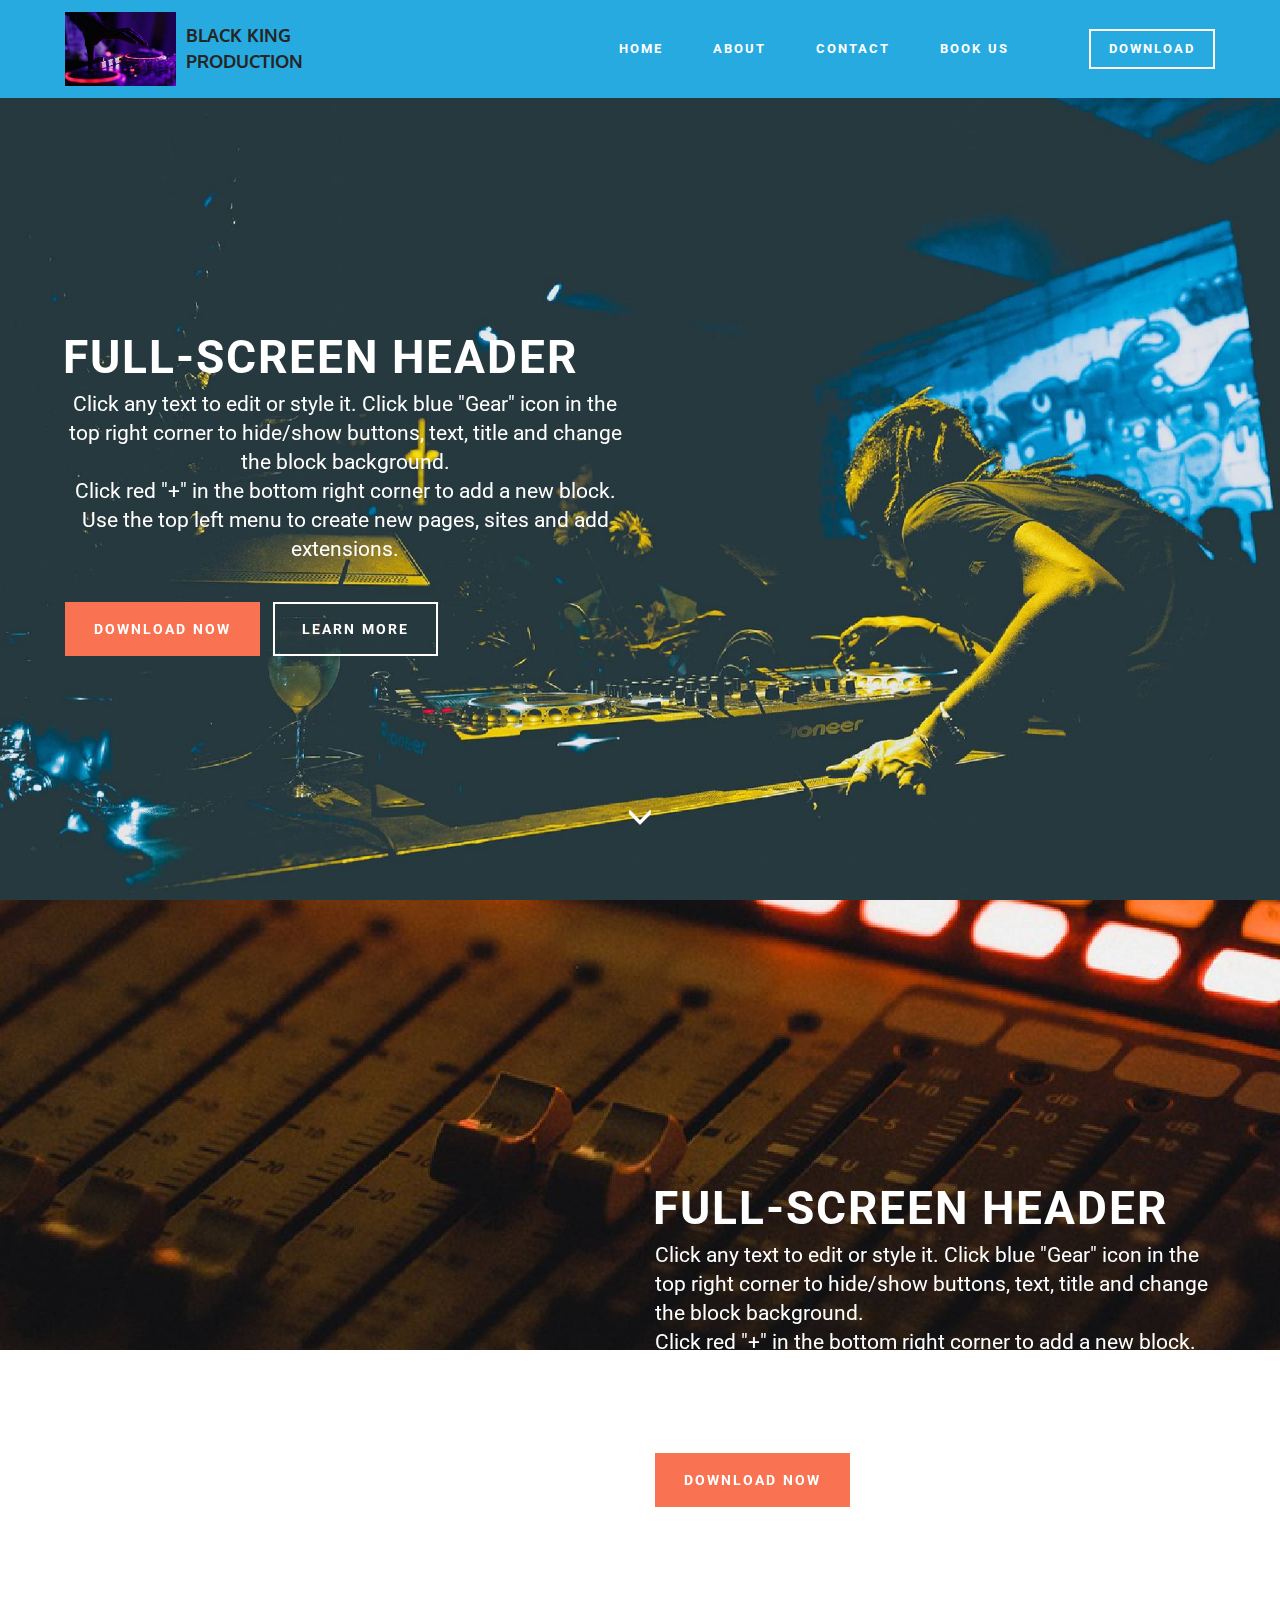
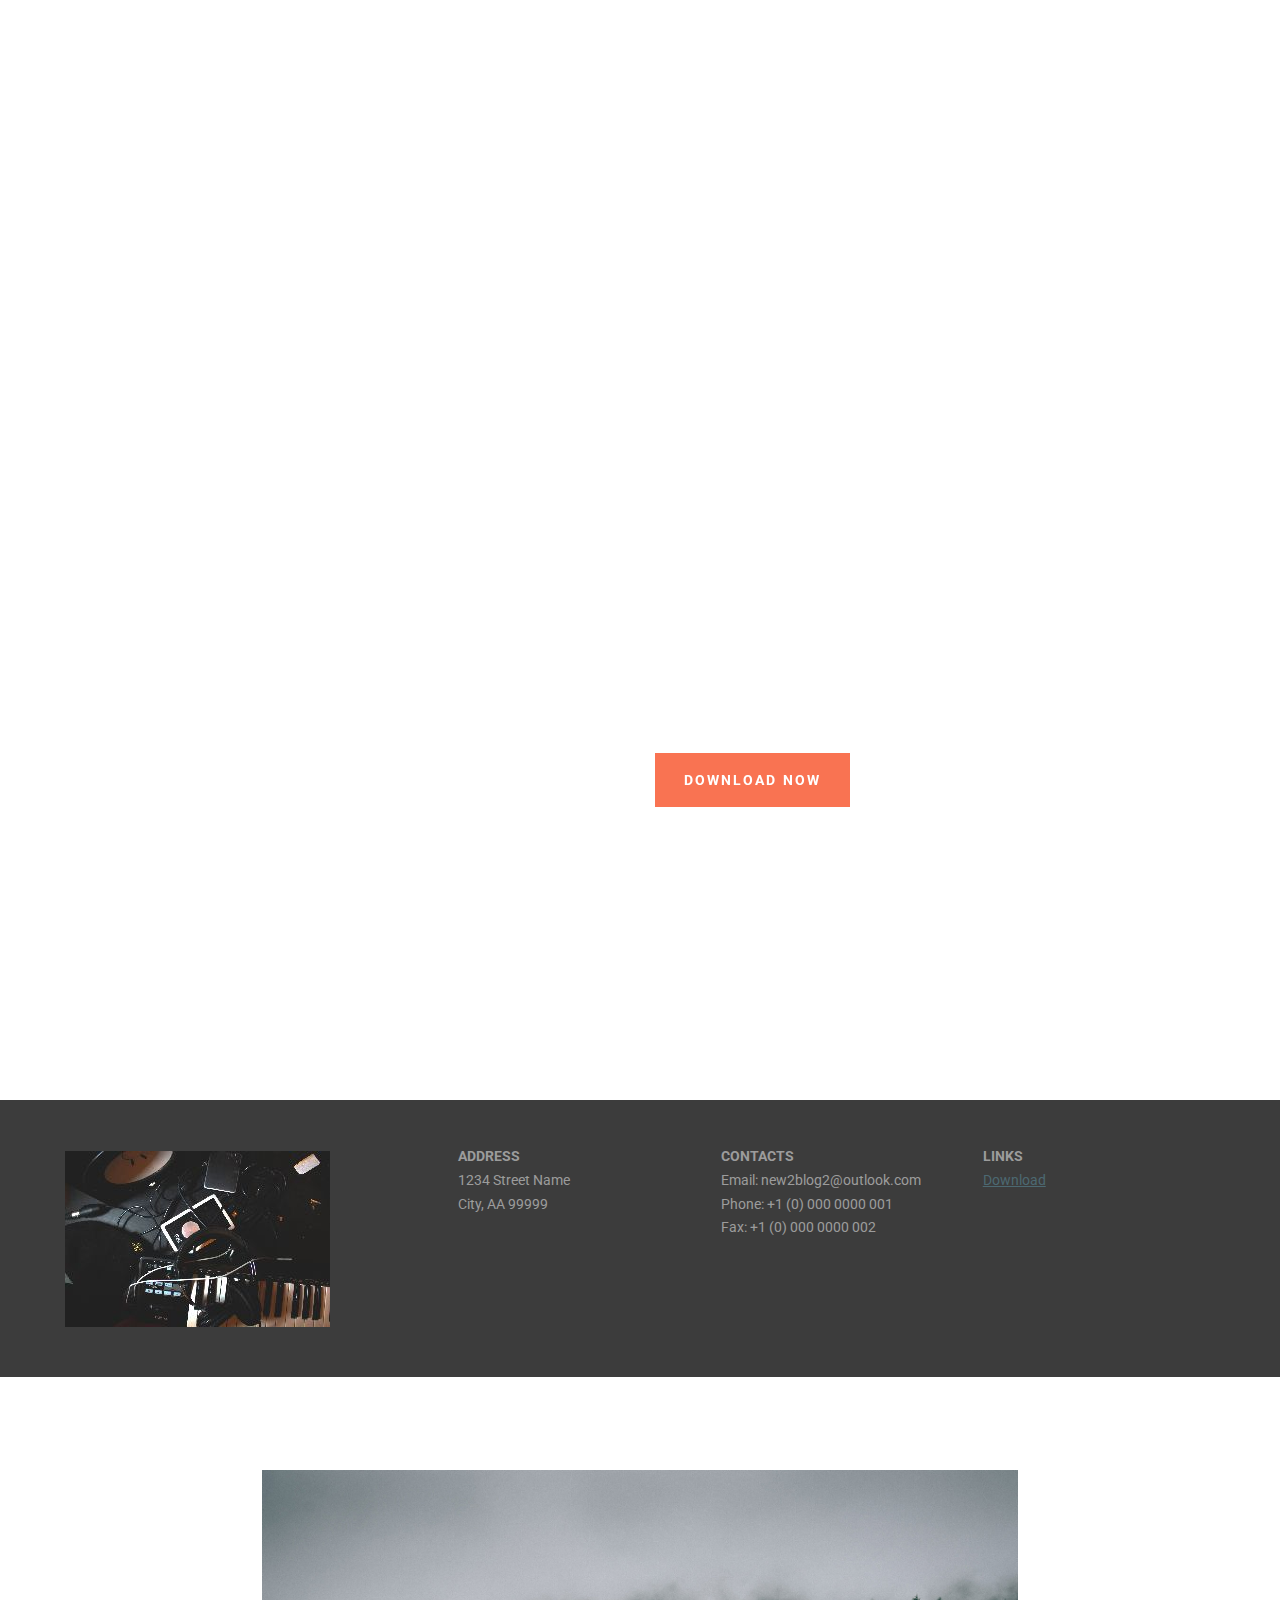
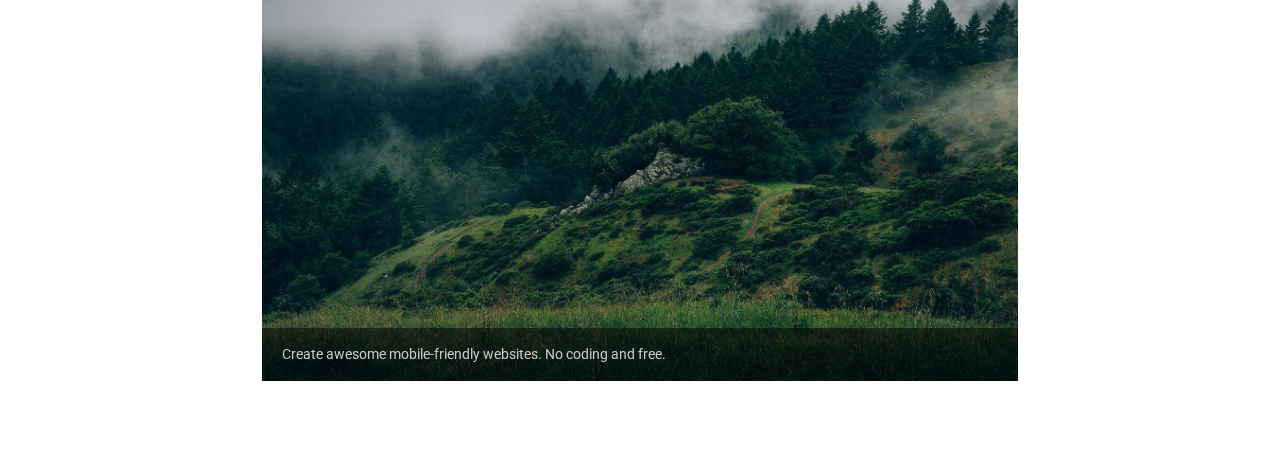
<file: index.html>
<!DOCTYPE html>
<html>
<head>
  <!-- Site made with Mobirise Website Builder v3.11.1, https://mobirise.com -->
  <meta charset="UTF-8">
  <meta http-equiv="X-UA-Compatible" content="IE=edge">
  <meta name="generator" content="Mobirise v3.11.1, mobirise.com">
  <meta name="viewport" content="width=device-width, initial-scale=1">
  <link rel="shortcut icon" href="assets/images/mbr-192x128.jpg" type="image/x-icon">
  <meta name="description" content="">
  
  <link rel="stylesheet" href="https://fonts.googleapis.com/css?family=Roboto:700,400&amp;subset=cyrillic,latin,greek,vietnamese">
  <link rel="stylesheet" href="assets/bootstrap/css/bootstrap.min.css">
  <link rel="stylesheet" href="assets/animate.css/animate.min.css">
  <link rel="stylesheet" href="assets/mobirise/css/style.css">
  <link rel="stylesheet" href="assets/mobirise/css/mbr-additional.css" type="text/css">
  
  
  
</head>
<body>
<section class="mbr-navbar mbr-navbar--freeze mbr-navbar--absolute mbr-navbar--sticky mbr-navbar--auto-collapse" id="menu-0">
    <div class="mbr-navbar__section mbr-section">
        <div class="mbr-section__container container">
            <div class="mbr-navbar__container">
                <div class="mbr-navbar__column mbr-navbar__column--s mbr-navbar__brand">
                    <span class="mbr-navbar__brand-link mbr-brand mbr-brand--inline">
                        <span class="mbr-brand__logo"><a href="index.html"><img src="assets/images/mbr-192x128.jpg" class="mbr-navbar__brand-img mbr-brand__img" alt="Mobirise"></a></span>
                        <span class="mbr-brand__name"><a class="mbr-brand__name text-black" href="https://mobirise.com">BLACK KING PRODUCTION</a></span>
                    </span>
                </div>
                <div class="mbr-navbar__hamburger mbr-hamburger"><span class="mbr-hamburger__line"></span></div>
                <div class="mbr-navbar__column mbr-navbar__menu">
                    <nav class="mbr-navbar__menu-box mbr-navbar__menu-box--inline-right">
                        <div class="mbr-navbar__column">
                            <ul class="mbr-navbar__items mbr-navbar__items--right float-left mbr-buttons mbr-buttons--freeze mbr-buttons--right btn-decorator mbr-buttons--active"><li class="mbr-navbar__item"><a class="mbr-buttons__link btn text-white" href="https://mobirise.com">HOME</a></li><li class="mbr-navbar__item"><a class="mbr-buttons__link btn text-white" href="https://mobirise.com">ABOUT</a></li><li class="mbr-navbar__item"><a class="mbr-buttons__link btn text-white" href="https://mobirise.com">CONTACT</a></li> <li class="mbr-navbar__item"><a class="mbr-buttons__link btn text-white" href="https://mobirise.com">BOOK US</a></li> <li class="mbr-navbar__item"><a class="mbr-buttons__link btn text-white" href="https://mobirise.com"></a></li></ul>                            
                            <ul class="mbr-navbar__items mbr-navbar__items--right mbr-buttons mbr-buttons--freeze mbr-buttons--right btn-inverse mbr-buttons--active"><li class="mbr-navbar__item"><a class="mbr-buttons__btn btn btn-default" href="downloads.html">DOWNLOAD</a></li></ul>
                        </div>
                    </nav>
                </div>
            </div>
        </div>
    </div>
</section>

<section class="engine"><a rel="external" href="https://mobirise.com">Web Page Maker</a></section><section class="mbr-box mbr-section mbr-section--relative mbr-section--fixed-size mbr-section--full-height mbr-section--bg-adapted mbr-parallax-background" id="header1-1" style="background-image: url(assets/images/mbr-2000x1466.jpg);">
    <div class="mbr-box__magnet mbr-box__magnet--sm-padding mbr-box__magnet--center-left mbr-after-navbar">
        
        <div class="mbr-box__container mbr-section__container container">
            <div class="mbr-box mbr-box--stretched"><div class="mbr-box__magnet mbr-box__magnet--center-left">
                <div class="row"><div class=" col-sm-6">
                    <div class="mbr-hero animated fadeInUp">
                        <h1 class="mbr-hero__text">FULL-SCREEN HEADER</h1>
                        <p class="mbr-hero__subtext">Click any text to edit or style it. Click blue "Gear" icon in the top right corner to hide/show buttons, text, title and change the block background. <br> Click red "+" in the bottom right corner to add a new block. Use the top left menu to create new pages, sites and add extensions.</p>
                    </div>
                    <div class="mbr-buttons btn-inverse mbr-buttons--left"><a class="mbr-buttons__btn btn btn-lg btn-danger animated fadeInUp delay" href="https://mobirise.com">DOWNLOAD NOW</a> <a class="mbr-buttons__btn btn btn-lg btn-default animated fadeInUp delay" href="https://mobirise.com">LEARN MORE</a></div>
                </div></div>
            </div></div>
        </div>
        <div class="mbr-arrow mbr-arrow--floating text-center">
            <div class="mbr-section__container container">
                <a class="mbr-arrow__link" href="#header1-2"><i class="glyphicon glyphicon-menu-down"></i></a>
            </div>
        </div>
    </div>
</section>

<section class="mbr-box mbr-section mbr-section--relative mbr-section--fixed-size mbr-section--full-height mbr-section--bg-adapted mbr-parallax-background" id="header1-2" style="background-image: url(assets/images/mbr-2000x3000.jpg);">
    <div class="mbr-box__magnet mbr-box__magnet--sm-padding mbr-box__magnet--center-left">
        
        <div class="mbr-box__container mbr-section__container container">
            <div class="mbr-box mbr-box--stretched"><div class="mbr-box__magnet mbr-box__magnet--center-left">
                <div class="row"><div class=" col-sm-6 col-sm-offset-6">
                    <div class="mbr-hero animated fadeInUp">
                        <h1 class="mbr-hero__text">FULL-SCREEN HEADER</h1>
                        <p class="mbr-hero__subtext">Click any text to edit or style it. Click blue "Gear" icon in the top right corner to hide/show buttons, text, title and change the block background. <br> Click red "+" in the bottom right corner to add a new block. Use the top left menu to create new pages, sites and add extensions.</p>
                    </div>
                    <div class="mbr-buttons btn-inverse mbr-buttons--left"><a class="mbr-buttons__btn btn btn-lg btn-danger animated fadeInUp delay" href="https://mobirise.com">DOWNLOAD NOW</a> <a class="mbr-buttons__btn btn btn-lg btn-default animated fadeInUp delay" href="https://mobirise.com">LEARN MORE</a></div>
                </div></div>
            </div></div>
        </div>
        <div class="mbr-arrow mbr-arrow--floating text-center">
            <div class="mbr-section__container container">
                <a class="mbr-arrow__link" href="#header1-3"><i class="glyphicon glyphicon-menu-down"></i></a>
            </div>
        </div>
    </div>
</section>

<section class="mbr-box mbr-section mbr-section--relative mbr-section--fixed-size mbr-section--full-height mbr-section--bg-adapted mbr-parallax-background" id="header1-3" style="background-image: url(assets/images/mbr-2000x1125.jpg);">
    <div class="mbr-box__magnet mbr-box__magnet--sm-padding mbr-box__magnet--center-left">
        
        <div class="mbr-box__container mbr-section__container container">
            <div class="mbr-box mbr-box--stretched"><div class="mbr-box__magnet mbr-box__magnet--center-left">
                <div class="row"><div class=" col-sm-6 col-sm-offset-6">
                    <div class="mbr-hero animated fadeInUp">
                        <h1 class="mbr-hero__text">FULL-SCREEN HEADER</h1>
                        <p class="mbr-hero__subtext">Click any text to edit or style it. Click blue "Gear" icon in the top right corner to hide/show buttons, text, title and change the block background. <br> Click red "+" in the bottom right corner to add a new block. Use the top left menu to create new pages, sites and add extensions.</p>
                    </div>
                    <div class="mbr-buttons btn-inverse mbr-buttons--left"><a class="mbr-buttons__btn btn btn-lg btn-danger animated fadeInUp delay" href="https://mobirise.com">DOWNLOAD NOW</a> <a class="mbr-buttons__btn btn btn-lg btn-default animated fadeInUp delay" href="https://mobirise.com">LEARN MORE</a></div>
                </div></div>
            </div></div>
        </div>
        <div class="mbr-arrow mbr-arrow--floating text-center">
            <div class="mbr-section__container container">
                <a class="mbr-arrow__link" href="#contacts1-4"><i class="glyphicon glyphicon-menu-down"></i></a>
            </div>
        </div>
    </div>
</section>

<section class="mbr-section mbr-section--relative mbr-section--fixed-size" id="contacts1-4" style="background-color: rgb(60, 60, 60);">
    
    <div class="mbr-section__container container">
        <div class="mbr-contacts mbr-contacts--wysiwyg row" style="padding-top: 45px; padding-bottom: 45px;">
            <div class="col-sm-4">
                <div><img src="assets/images/mbr-265x176.jpg" class="mbr-contacts__img mbr-contacts__img--left"></div>
            </div>
            <div class="col-sm-8">
                <div class="row">
                    <div class="col-sm-4">
                        <p class="mbr-contacts__text"><strong>ADDRESS</strong><br>
1234 Street Name<br>
City, AA 99999</p>
                    </div>
                    <div class="col-sm-4">
                        <p class="mbr-contacts__text"><strong>CONTACTS</strong><br>
Email: new2blog2@outlook.com<br>
Phone: +1 (0) 000 0000 001<br>
Fax: +1 (0) 000 0000 002</p>
                    </div>
                    <div class="col-sm-4"><p class="mbr-contacts__text"><strong>LINKS</strong></p><ul class="mbr-contacts__list"><li><a href="index.html">Download</a></li><li><br></li></ul></div>
                </div>
            </div>
        </div>
    </div>
</section>

<section class="mbr-section" id="image2-5">
    <div class="mbr-section__container container mbr-section__container--isolated">
        <div class="row">
            <div class="col-sm-8 col-sm-offset-2">
                <figure class="mbr-figure mbr-figure--wysiwyg mbr-figure--full-width mbr-figure--caption-inside-bottom">

                    <div><img src="assets/images/slide3.jpg" class="mbr-figure__img"></div>
                    <figcaption class="mbr-figure__caption">
                        <small class="mbr-figure__caption-small">Create awesome mobile-friendly websites. No coding and free.</small>
                    </figcaption>
                </figure>
            </div>
        </div>
    </div>
</section>


  <script src="assets/web/assets/jquery/jquery.min.js"></script>
  <script src="assets/bootstrap/js/bootstrap.min.js"></script>
  <script src="assets/smooth-scroll/SmoothScroll.js"></script>
  <script src="assets/jarallax/jarallax.js"></script>
  <script src="assets/mobirise/js/script.js"></script>
  
  
</body>
</html>
</file>
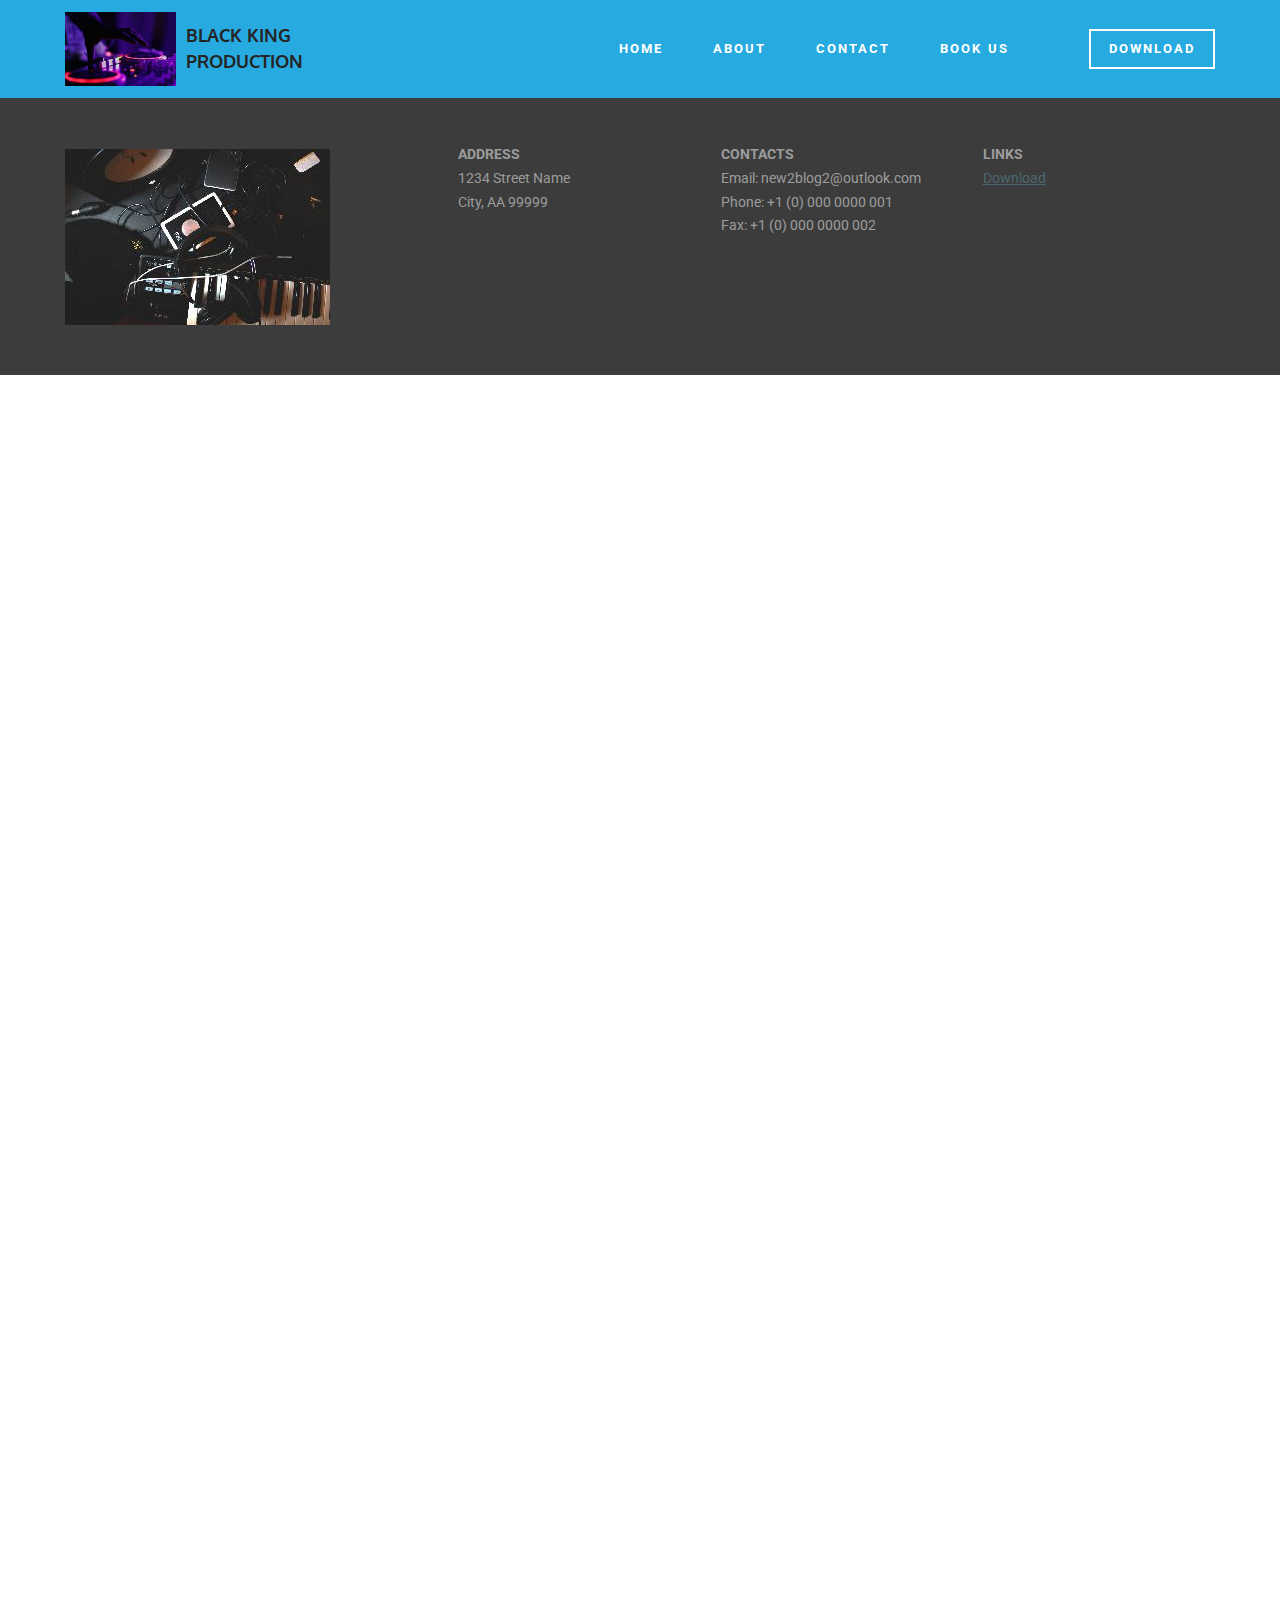
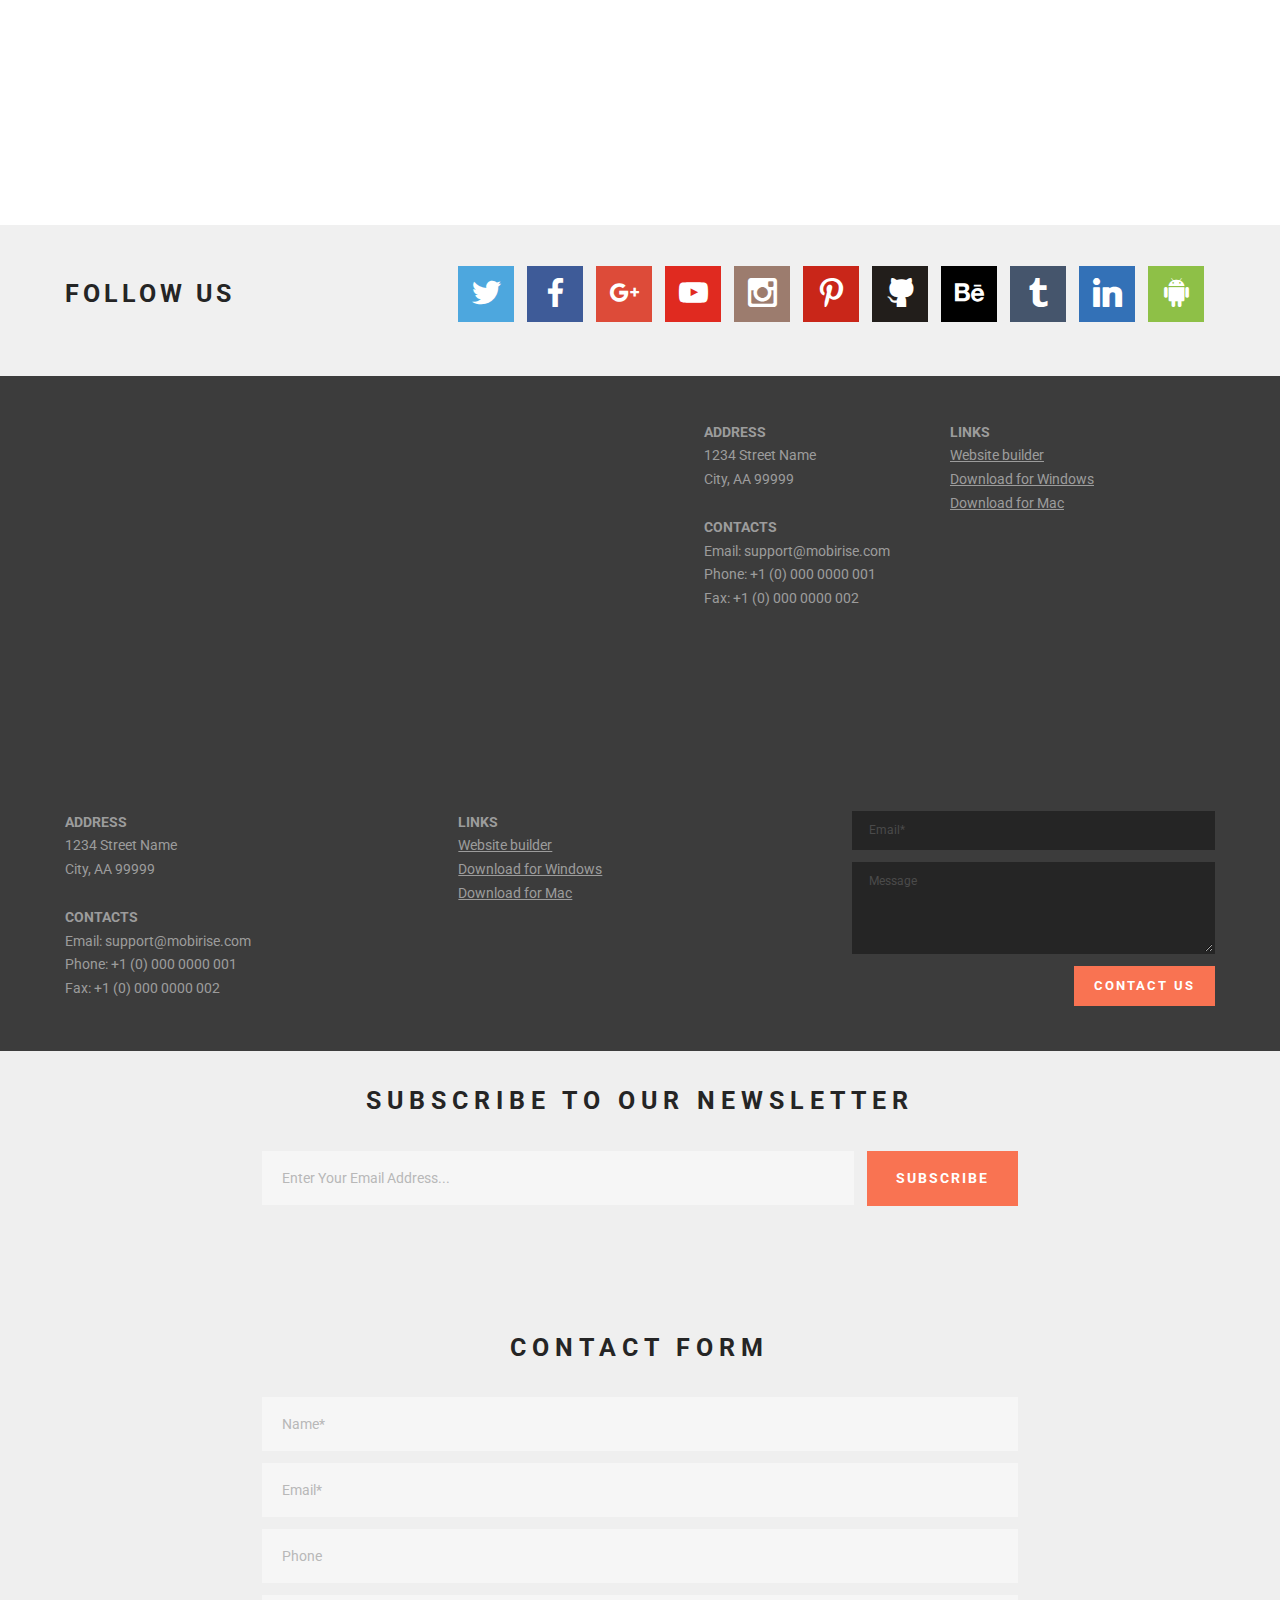
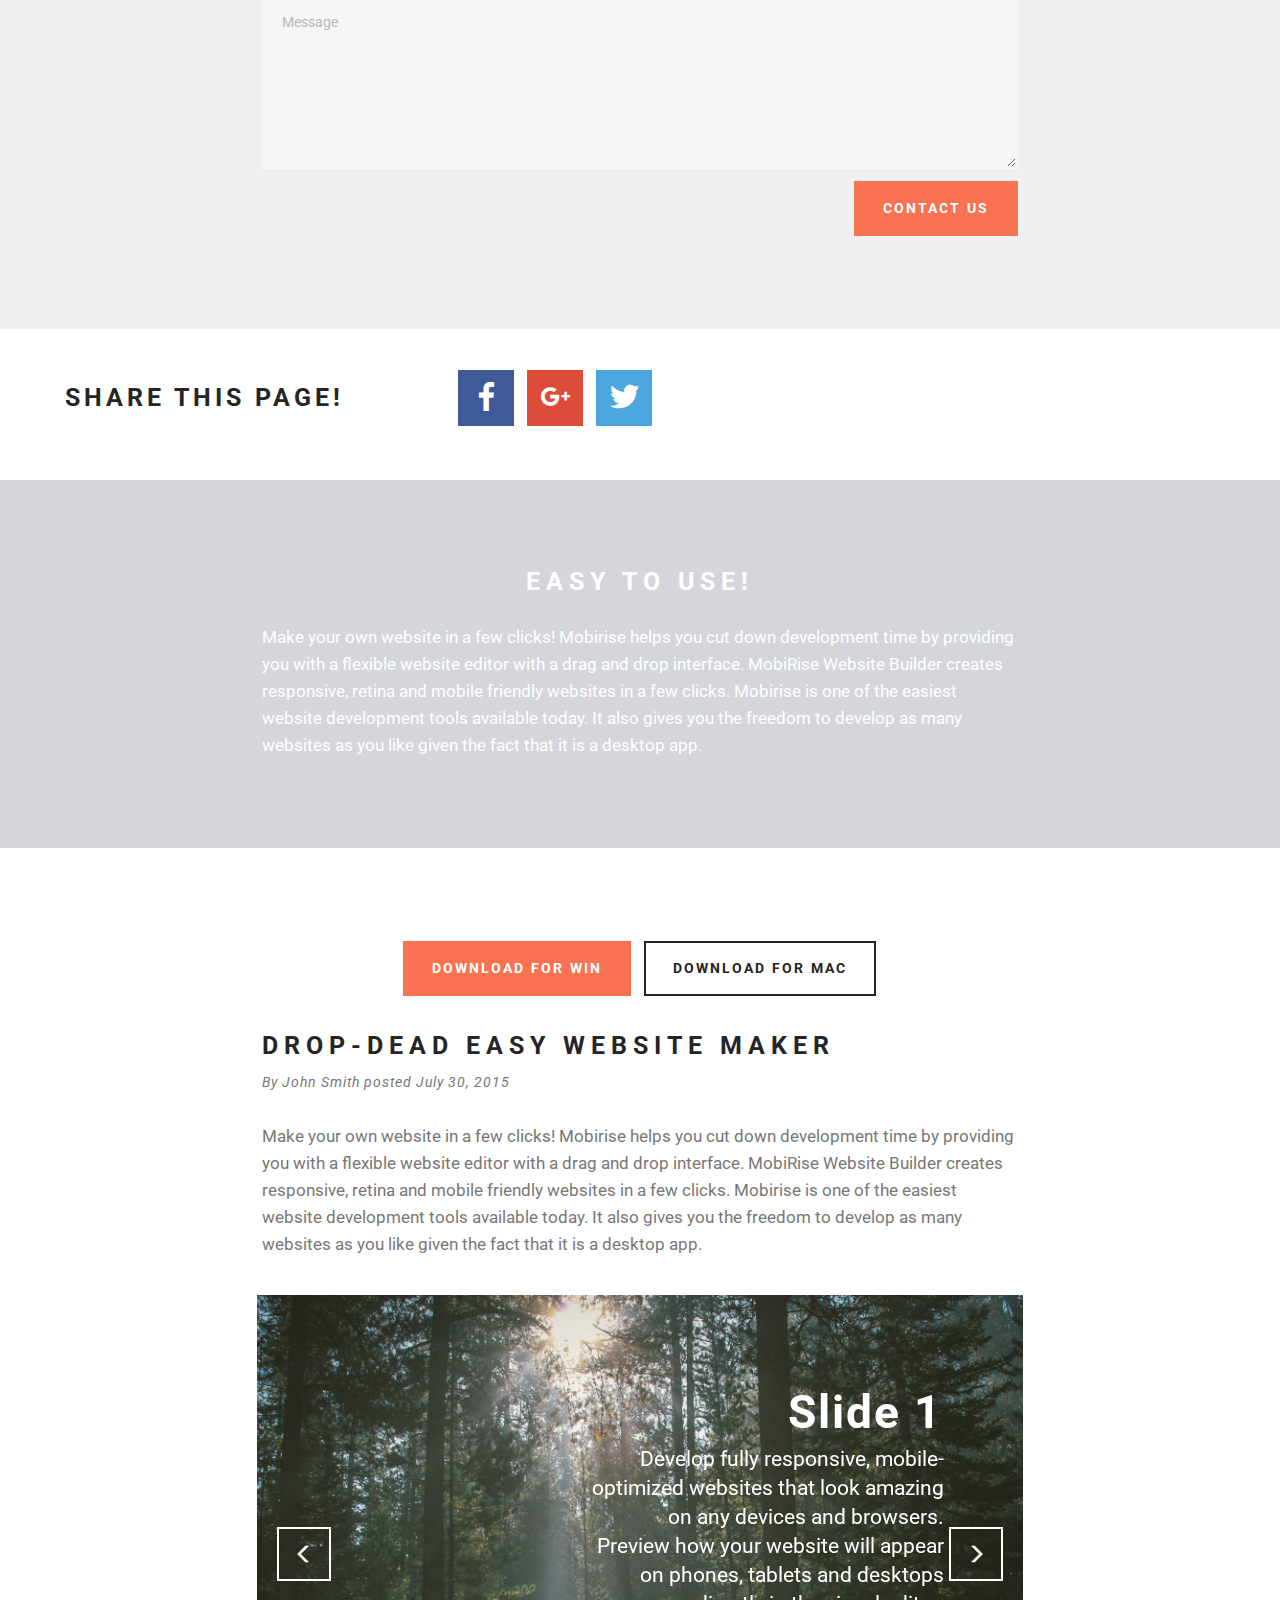
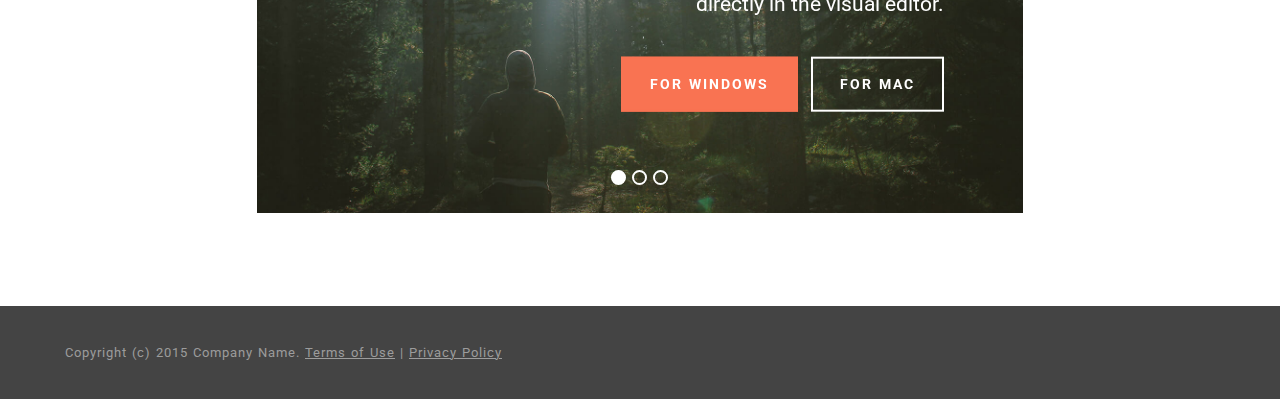
<file: downloads.html>
<!DOCTYPE html>
<html>
<head>
  <!-- Site made with Mobirise Website Builder v3.11.1, https://mobirise.com -->
  <meta charset="UTF-8">
  <meta http-equiv="X-UA-Compatible" content="IE=edge">
  <meta name="generator" content="Mobirise v3.11.1, mobirise.com">
  <meta name="viewport" content="width=device-width, initial-scale=1">
  <link rel="shortcut icon" href="assets/images/mbr-192x128.jpg" type="image/x-icon">
  <meta name="description" content="Site Builder Description">
  <title>Downloads</title>
  <link rel="stylesheet" href="https://fonts.googleapis.com/css?family=Roboto:700,400&amp;subset=cyrillic,latin,greek,vietnamese">
  <link rel="stylesheet" href="assets/bootstrap/css/bootstrap.min.css">
  <link rel="stylesheet" href="assets/socicon/css/socicon.min.css">
  <link rel="stylesheet" href="assets/mobirise/css/style.css">
  <link rel="stylesheet" href="assets/mobirise-slider/style.css">
  <link rel="stylesheet" href="assets/mobirise/css/mbr-additional.css" type="text/css">
  
  
  
</head>
<body>
<section class="mbr-navbar mbr-navbar--freeze mbr-navbar--absolute mbr-navbar--sticky mbr-navbar--auto-collapse" id="menu-9">
    <div class="mbr-navbar__section mbr-section">
        <div class="mbr-section__container container">
            <div class="mbr-navbar__container">
                <div class="mbr-navbar__column mbr-navbar__column--s mbr-navbar__brand">
                    <span class="mbr-navbar__brand-link mbr-brand mbr-brand--inline">
                        <span class="mbr-brand__logo"><a href="index.html"><img src="assets/images/mbr-192x128.jpg" class="mbr-navbar__brand-img mbr-brand__img" alt="Mobirise"></a></span>
                        <span class="mbr-brand__name"><a class="mbr-brand__name text-black" href="https://mobirise.com">BLACK KING PRODUCTION</a></span>
                    </span>
                </div>
                <div class="mbr-navbar__hamburger mbr-hamburger"><span class="mbr-hamburger__line"></span></div>
                <div class="mbr-navbar__column mbr-navbar__menu">
                    <nav class="mbr-navbar__menu-box mbr-navbar__menu-box--inline-right">
                        <div class="mbr-navbar__column">
                            <ul class="mbr-navbar__items mbr-navbar__items--right float-left mbr-buttons mbr-buttons--freeze mbr-buttons--right btn-decorator mbr-buttons--active"><li class="mbr-navbar__item"><a class="mbr-buttons__link btn text-white" href="https://mobirise.com">HOME</a></li><li class="mbr-navbar__item"><a class="mbr-buttons__link btn text-white" href="https://mobirise.com">ABOUT</a></li><li class="mbr-navbar__item"><a class="mbr-buttons__link btn text-white" href="https://mobirise.com">CONTACT</a></li> <li class="mbr-navbar__item"><a class="mbr-buttons__link btn text-white" href="https://mobirise.com">BOOK US</a></li> <li class="mbr-navbar__item"><a class="mbr-buttons__link btn text-white" href="https://mobirise.com"></a></li></ul>                            
                            <ul class="mbr-navbar__items mbr-navbar__items--right mbr-buttons mbr-buttons--freeze mbr-buttons--right btn-inverse mbr-buttons--active"><li class="mbr-navbar__item"><a class="mbr-buttons__btn btn btn-default" href="downloads.html">DOWNLOAD</a></li></ul>
                        </div>
                    </nav>
                </div>
            </div>
        </div>
    </div>
</section>

<section class="engine"><a rel="external" href="https://mobirise.com">Mobirise Website Generator</a></section><section class="mbr-section mbr-section--relative mbr-section--fixed-size mbr-after-navbar" id="contacts1-a" style="background-color: rgb(60, 60, 60);">
    
    <div class="mbr-section__container container">
        <div class="mbr-contacts mbr-contacts--wysiwyg row" style="padding-top: 45px; padding-bottom: 45px;">
            <div class="col-sm-4">
                <div><img src="assets/images/mbr-265x176.jpg" class="mbr-contacts__img mbr-contacts__img--left"></div>
            </div>
            <div class="col-sm-8">
                <div class="row">
                    <div class="col-sm-4">
                        <p class="mbr-contacts__text"><strong>ADDRESS</strong><br>
1234 Street Name<br>
City, AA 99999</p>
                    </div>
                    <div class="col-sm-4">
                        <p class="mbr-contacts__text"><strong>CONTACTS</strong><br>
Email: new2blog2@outlook.com<br>
Phone: +1 (0) 000 0000 001<br>
Fax: +1 (0) 000 0000 002</p>
                    </div>
                    <div class="col-sm-4"><p class="mbr-contacts__text"><strong>LINKS</strong></p><ul class="mbr-contacts__list"><li><a href="index.html">Download</a></li><li><br></li></ul></div>
                </div>
            </div>
        </div>
    </div>
</section>

<section class="mbr-gallery mbr-section mbr-section--no-padding" id="soundcloud1-e">
    <!-- Gallery -->
    <div class="mbr-section__container mbr-gallery-layout-article">
        <div>
            <figure class="mbr-figure mbr-figure--wysiwyg mbr-figure--full-width mbr-figure--caption-outside-bottom">
                <iframe class="mbr-embedded-video" frameborder="0" allowfullscreen="" src="https://w.soundcloud.com/player/?url=http%3A%2F%2Fapi.soundcloud.com%2Ftracks%2F234652184&amp;amp;auto_play=false&amp;amp;hide_related=false&amp;amp;show_comments=true&amp;amp;show_user=true&amp;amp;show_reposts=false&amp;amp;visual=true"></iframe>
            </figure>
        </div>
        <div class="clearfix"></div>
    </div>
</section>

<section class="mbr-gallery mbr-section mbr-section--no-padding" id="soundcloud1-d">
    <!-- Gallery -->
    <div class="mbr-section__container mbr-gallery-layout-article">
        <div>
            <figure class="mbr-figure mbr-figure--wysiwyg mbr-figure--full-width mbr-figure--caption-outside-bottom">
                <iframe class="mbr-embedded-video" frameborder="0" allowfullscreen="" src="https://w.soundcloud.com/player/?url=http%3A%2F%2Fapi.soundcloud.com%2Ftracks%2F234652184&amp;amp;auto_play=false&amp;amp;hide_related=false&amp;amp;show_comments=true&amp;amp;show_user=true&amp;amp;show_reposts=false&amp;amp;visual=true"></iframe>
            </figure>
        </div>
        <div class="clearfix"></div>
    </div>
</section>

<section class="mbr-section mbr-section--relative mbr-section--fixed-size" id="social-buttons2-f" style="background-color: rgb(240, 240, 240);">
    

    <div class="mbr-section__container container">
        <div class="mbr-header mbr-header--inline row" style="padding-top: 40.8px; padding-bottom: 40.8px;">
            <div class="col-sm-4">
                <h3 class="mbr-header__text">FOLLOW US</h3>
            </div>
            <div class="mbr-social-icons mbr-social-icons--style-1 col-sm-8"><a class="mbr-social-icons__icon socicon-bg-twitter" title="Twitter" target="_blank" href="https://twitter.com/mobirise"><i class="socicon socicon-twitter"></i></a> <a class="mbr-social-icons__icon socicon-bg-facebook" title="Facebook" target="_blank" href="https://www.facebook.com/pages/Mobirise/1616226671953247"><i class="socicon socicon-facebook"></i></a> <a class="mbr-social-icons__icon socicon-bg-googleplus" title="Google+" target="_blank" href="https://plus.google.com/u/0/+Mobirise/posts"><i class="socicon socicon-googleplus"></i></a> <a class="mbr-social-icons__icon socicon-bg-youtube" title="YouTube" target="_blank" href="http://www.youtube.com/channel/UCt_tncVAetpK5JeM8L-8jyw"><i class="socicon socicon-youtube"></i></a> <a class="mbr-social-icons__icon socicon-bg-instagram" title="Instagram" target="_blank" href="https://instagram.com/mobirise/"><i class="socicon socicon-instagram"></i></a> <a class="mbr-social-icons__icon socicon-bg-pinterest" title="Pinterest" target="_blank" href="https://www.pinterest.com/mobirise/"><i class="socicon socicon-pinterest"></i></a> <a class="mbr-social-icons__icon socicon-bg-github" title="GitHub" target="_blank" href="https://github.com/Mobirise"><i class="socicon socicon-github"></i></a> <a class="mbr-social-icons__icon socicon-bg-behance" title="Behance" target="_blank" href="https://www.behance.net/Mobirise"><i class="socicon socicon-behance"></i></a> <a class="mbr-social-icons__icon socicon-bg-tumblr" title="Tumblr" target="_blank" href="http://mobirise.tumblr.com/"><i class="socicon socicon-tumblr"></i></a> <a class="mbr-social-icons__icon socicon-bg-linkedin" title="LinkedIn" target="_blank" href="https://www.linkedin.com/in/mobirise"><i class="socicon socicon-linkedin"></i></a> <a class="mbr-social-icons__icon socicon-bg-android" title="Google Play" target="_blank" href="https://play.google.com/store/apps/details?id=com.mobirise.mobirise"><i class="socicon socicon-android"></i></a></div>
        </div>
    </div>
</section>

<section class="mbr-section mbr-section--relative mbr-section--fixed-size" id="contacts2-g" style="background-color: rgb(60, 60, 60);">
    
    <div class="mbr-section__container container">
        <div class="mbr-contacts mbr-contacts--wysiwyg row" style="padding-top: 45px; padding-bottom: 45px;">
            <div class="col-sm-6">
                <figure class="mbr-figure mbr-figure--wysiwyg mbr-figure--full-width mbr-figure--no-bg">
                    <div class="mbr-figure__map mbr-figure__map--short"><iframe frameborder="0" style="border:0" src="https://www.google.com/maps/embed/v1/place?key=AIzaSyA0Dx_boXQiwvdz8sJHoYeZNVTdoWONYkU&amp;q=place_id:ChIJn6wOs6lZwokRLKy1iqRcoKw" allowfullscreen=""></iframe></div>
                </figure>
            </div>
            <div class="col-sm-6">
                <div class="row">
                    <div class="col-sm-5 col-sm-offset-1">
                        <p class="mbr-contacts__text"><strong>ADDRESS</strong><br>
1234 Street Name<br>
City, AA 99999<br><br>
<strong>CONTACTS</strong><br>
Email: support@mobirise.com<br>
Phone: +1 (0) 000 0000 001<br>
Fax: +1 (0) 000 0000 002</p>
                    </div>
                    <div class="col-sm-6"><p class="mbr-contacts__text"><strong>LINKS</strong></p><ul class="mbr-contacts__list"><li><a class="mbr-contacts__link text-gray" href="https://mobirise.com/">Website builder</a></li><li><a class="mbr-contacts__link text-gray" href="https://mobirise.com/mobirise-free-win.zip">Download for Windows</a></li><li><a class="mbr-contacts__link text-gray" href="https://mobirise.com/mobirise-free-mac.zip">Download for Mac</a></li></ul></div>
                </div>
            </div>
        </div>
    </div>
</section>

<section class="mbr-section mbr-section--relative mbr-section--fixed-size" id="contacts3-h" style="background-color: rgb(60, 60, 60);">
    
    <div class="mbr-section__container container">
        <div class="mbr-contacts mbr-contacts--wysiwyg row" style="padding-top: 45px; padding-bottom: 45px;">
            <div class="col-sm-8">
                <div class="row">
                    <div class="col-sm-6">
                        <p class="mbr-contacts__text"><strong>ADDRESS</strong><br>
1234 Street Name<br>
City, AA 99999<br><br>
<strong>CONTACTS</strong><br>
Email: support@mobirise.com<br>
Phone: +1 (0) 000 0000 001<br>
Fax: +1 (0) 000 0000 002</p>
                    </div>
                    <div class="col-sm-6"><p class="mbr-contacts__text"><strong>LINKS</strong></p><ul class="mbr-contacts__list"><li><a class="mbr-contacts__link text-gray" href="https://mobirise.com/">Website builder</a></li><li><a class="mbr-contacts__link text-gray" href="https://mobirise.com/mobirise-free-win.zip">Download for Windows</a></li><li><a class="mbr-contacts__link text-gray" href="https://mobirise.com/mobirise-free-mac.zip">Download for Mac</a></li></ul></div>
                </div>
            </div>
            <div class="mbr-contacts__column col-sm-4" data-form-type="formoid">
                <div data-form-alert="true">
                    <div class="hide" data-form-alert-success="true">Thanks for filling out form!</div>
                </div>
                <form action="https://mobirise.com/" method="post" data-form-title="MESSAGE">
                    <input type="hidden" value="ND2J+zsm9SJVrRsCBczJ5I9EUCWN8vfZ/IBJ016CBQ52DJyM+XgoWpXTkxME3D9tnu2JWwepQhML84CJ7hYaHvgZH0BZZNZ2fQAPZ2TbCy3vMpp1VsQywYmssUEn5FlG" data-form-email="true">
                    
                    <div class="form-group">
                        <input type="email" class="form-control input-sm input-inverse" name="email" required="" placeholder="Email*" data-form-field="Email">
                    </div>
                    
                    <div class="form-group">
                        <textarea class="form-control input-sm input-inverse" name="message" rows="4" placeholder="Message" data-form-field="Message"></textarea>
                    </div>
                    <div class="mbr-buttons mbr-buttons--right btn-inverse"><button type="submit" class="mbr-buttons__btn btn btn-danger">CONTACT US</button></div>
                </form>
            </div>
        </div>
    </div>
</section>

<section class="mbr-section mbr-section--relative mbr-section--fixed-size" id="form2-j" style="background-color: rgb(239, 239, 239);">
    
    <div class="mbr-section__container mbr-section__container--sm-padding container" style="padding-top: 40.8px; padding-bottom: 40.8px;">
        <div class="row">
            <div class="col-sm-12">
                <div class="row">
                    <div class="col-sm-8 col-sm-offset-2" data-form-type="formoid">
                        <div class="mbr-header mbr-header--center mbr-header--std-padding">
                            <h2 class="mbr-header__text">SUBSCRIBE TO OUR NEWSLETTER</h2>
                        </div>
                        <div data-form-alert="true">
                            <div class="hide" data-form-alert-success="true">Thanks for filling out form!</div>
                        </div>
                        <form class="mbr-form" action="https://mobirise.com/" method="post" data-form-title="SUBSCRIBE TO OUR NEWSLETTER">
                            <input type="hidden" value="DXP7U/z/eGn1a36xg6RF6yjqfbqWLavcTqBb/wq0kT67I21NRt/lHj9lXGpfZc1TZPyZqjpLH2jQ78LrOlsiEE4Y0ouRAMLh4fgPQ147jrm13OWfFprOdbAJs7i5NL+I" data-form-email="true">
                            <div class="mbr-form__left">
                                <input type="email" class="form-control" name="email" required="" placeholder="Enter Your Email Address..." data-form-field="Email">
                            </div>
                            <div class="mbr-form__right mbr-buttons mbr-buttons--no-offset mbr-buttons--right"><button type="submit" class="mbr-buttons__btn btn btn-lg btn-danger">SUBSCRIBE</button></div>
                        </form>
                    </div>
                </div>

            </div>
        </div>
    </div>
</section>

<section class="mbr-section mbr-section--relative mbr-section--fixed-size" id="form1-k" style="background-color: rgb(239, 239, 239);">
    
    <div class="mbr-section__container mbr-section__container--std-padding container" style="padding-top: 93px; padding-bottom: 93px;">
        <div class="row">
            <div class="col-sm-12">
                <div class="row">
                    <div class="col-sm-8 col-sm-offset-2" data-form-type="formoid">
                        <div class="mbr-header mbr-header--center mbr-header--std-padding">
                            <h2 class="mbr-header__text">CONTACT FORM</h2>
                        </div>
                        <div data-form-alert="true">
                            <div class="hide" data-form-alert-success="true">Thanks for filling out form!</div>
                        </div>
                        <form action="https://mobirise.com/" method="post" data-form-title="CONTACT FORM">
                            <input type="hidden" value="k0sjgIAO+FCMZyY8PXfSmTSzadlXLUc89YvO3NgDeV+ZEQFPrMAvkM7Nhh/g2KYz7uiAVeaMFdxZxb+Slh1TZBc77SmzTXMV3CFnDvDp9YwJEQaJO/nrzRVNtZ6cHiTr" data-form-email="true">
                            <div class="form-group">
                                <input type="text" class="form-control" name="name" required="" placeholder="Name*" data-form-field="Name">
                            </div>
                            <div class="form-group">
                                <input type="email" class="form-control" name="email" required="" placeholder="Email*" data-form-field="Email">
                            </div>
                            <div class="form-group">
                                <input type="tel" class="form-control" name="phone" placeholder="Phone" data-form-field="Phone">
                            </div>
                            <div class="form-group">
                                <textarea class="form-control" name="message" rows="7" placeholder="Message" data-form-field="Message"></textarea>
                            </div>
                            <div class="mbr-buttons mbr-buttons--right"><button type="submit" class="mbr-buttons__btn btn btn-lg btn-danger">CONTACT US</button></div>
                        </form>
                    </div>
                </div>
            </div>
        </div>
    </div>
</section>

<section class="mbr-section mbr-section--relative mbr-section--fixed-size" id="social-buttons1-l" style="background-color: rgb(255, 255, 255);">
    

    <div class="mbr-section__container container">
        <div class="mbr-header mbr-header--inline row" style="padding-top: 40.8px; padding-bottom: 40.8px;">
            <div class="col-sm-4">
                <h3 class="mbr-header__text">SHARE THIS PAGE!</h3>
            </div>
            <div class="mbr-social-icons col-sm-8">
                <div class="mbr-social-likes social-likes_style-1" data-counters="true">
                    <div class="mbr-social-icons__icon social-likes__icon facebook socicon-bg-facebook" title="Share link on Facebook">
                        <i class="socicon socicon-facebook"></i>
                        
                    </div>
                    <div class="mbr-social-icons__icon social-likes__icon plusone socicon-bg-googleplus" title="Share link on Google+">
                        <i class="socicon socicon-googleplus"></i>
                        
                    </div>
                    <div class="mbr-social-icons__icon social-likes__icon twitter socicon-bg-twitter" title="Share link on Twitter">
                        <i class="socicon socicon-twitter"></i>
                    </div>
                </div>
            </div>
        </div>
    </div>
</section>

<section class="mbr-section mbr-section--relative mbr-section--fixed-size mbr-parallax-background" id="content5-m" style="background-image: url(assets/images/bg3.jpg);">
    <div class="mbr-overlay" style="opacity: 0.2; background-color: rgb(40, 50, 78);"></div>
    <div class="mbr-section__container container mbr-section__container--first" style="padding-top: 93px;">
        <div class="mbr-header mbr-header--wysiwyg row">
            <div class="col-sm-8 col-sm-offset-2">
                <h3 class="mbr-header__text">EASY TO USE!</h3>
                
            </div>
        </div>
    </div>
    <div class="mbr-section__container container mbr-section__container--last" style="padding-bottom: 93px;">
        <div class="row">
            <div class="mbr-article mbr-article--wysiwyg col-sm-8 col-sm-offset-2"><p>Make your own website in a few clicks! Mobirise helps you cut down development time by providing you with a flexible website editor with a drag and drop interface. MobiRise Website Builder creates responsive, retina and mobile friendly websites in a few clicks. Mobirise is one of the easiest website development tools available today. It also gives you the freedom to develop as many websites as you like given the fact that it is a desktop app.</p></div>
        </div>
    </div>
    
</section>

<section class="mbr-section" id="buttons1-n">
    <div class="mbr-section__container container mbr-section__container--first">
        <div class="row">
            <div class="col-sm-8 col-sm-offset-2">
                <div class="mbr-buttons mbr-buttons--center"><a class="mbr-buttons__btn btn btn-lg btn-danger" href="https://mobirise.com/mobirise-free-win.zip">DOWNLOAD FOR WIN</a> <a class="mbr-buttons__btn btn btn-lg btn-default" href="https://mobirise.com/mobirise-free-mac.zip">DOWNLOAD FOR MAC</a></div>
            </div>
        </div>
    </div>
</section>

<section class="mbr-section" id="header3-o">
    <div class="mbr-section__container container mbr-section__container--middle">
        <div class="mbr-header mbr-header--wysiwyg row">
            <div class="col-sm-8 col-sm-offset-2">
                <h3 class="mbr-header__text">DROP-DEAD EASY WEBSITE MAKER</h3>
                <p class="mbr-header__subtext">By John Smith posted July 30, 2015</p>
            </div>
        </div>
    </div>
</section>

<section class="mbr-section" id="content1-p">
    <div class="mbr-section__container container mbr-section__container--middle">
        <div class="row">
            <div class="mbr-article mbr-article--wysiwyg col-sm-8 col-sm-offset-2"><p>Make your own website in a few clicks! Mobirise helps you cut down development time by providing you with a flexible website editor with a drag and drop interface. MobiRise Website Builder creates responsive, retina and mobile friendly websites in a few clicks. Mobirise is one of the easiest website development tools available today. It also gives you the freedom to develop as many websites as you like given the fact that it is a desktop app.</p></div>
        </div>
    </div>
</section>

<section class="mbr-slider mbr-section mbr-section--no-padding carousel slide" data-ride="carousel" data-wrap="true" data-interval="5000" id="slider2-q">
    <div class="mbr-section__container container article-slider mbr-section__container--last">
        <div class=" col-sm-8 col-sm-offset-2">
            <ol class="carousel-indicators">
                <li data-app-prevent-settings="" data-target="#slider2-q" class="active" data-slide-to="0"></li><li data-app-prevent-settings="" data-target="#slider2-q" data-slide-to="1"></li><li data-app-prevent-settings="" data-target="#slider2-q" data-slide-to="2"></li>
            </ol>
            <div class="carousel-inner" role="listbox">
                <div class="mbr-box mbr-section mbr-section--relative mbr-section--fixed-size mbr-section--bg-adapted item dark center active">
                    <div class="mbr-box__magnet mbr-box__magnet--center-right">
                                            
                        <div>
                            <img src="assets/images/slide1.jpg">
                            <div class="row">
                                <div class=" col-md-6 col-md-offset-5">  

                                <div class="mbr-hero">
                                    <h1 class="mbr-hero__text">Slide 1</h1>

                                    <p class="mbr-hero__subtext">Develop fully responsive, mobile-optimized websites that look amazing on any devices and browsers. Preview how your website will appear on phones, tablets and desktops directly in the visual editor.</p>
                                </div>
                                <div class="mbr-buttons btn-inverse mbr-buttons--left mbr-buttons--right"><a class="mbr-buttons__btn btn btn-lg btn-danger" href="https://mobirise.com">FOR WINDOWS</a> <a class="mbr-buttons__btn btn btn-lg btn-default" href="https://mobirise.com">FOR MAC</a></div>
                                </div>
                            </div>
                        </div>
                    </div>
                </div><div class="mbr-box mbr-section mbr-section--relative mbr-section--fixed-size mbr-section--bg-adapted item dark center">
                    <div class="mbr-box__magnet mbr-box__magnet--center-left">
                                            
                        <div>
                            <img src="assets/images/slide2.jpg">
                            <div class="row">
                                <div class=" col-md-6 col-md-offset-1">  

                                <div class="mbr-hero">
                                    <h1 class="mbr-hero__text">Slide 2</h1>

                                    <p class="mbr-hero__subtext">Mobirise is based on Bootstrap 3 - most powerful mobile first framework. Use any bootstrap themes with no extra work.</p>
                                </div>
                                <div class="mbr-buttons btn-inverse mbr-buttons--left"><a class="mbr-buttons__btn btn btn-lg btn-danger" href="https://mobirise.com">FOR WINDOWS</a> <a class="mbr-buttons__btn btn btn-lg btn-default" href="https://mobirise.com">FOR MAC</a></div>
                                </div>
                            </div>
                        </div>
                    </div>
                </div><div class="mbr-box mbr-section mbr-section--relative mbr-section--fixed-size mbr-section--bg-adapted item dark center">
                    <div class="mbr-box__magnet mbr-box__magnet--center-center">
                                            
                        <div>
                            <img src="assets/images/slide3.jpg">
                            <div class="row">
                                <div class=" col-md-8 col-md-offset-2">  

                                <div class="mbr-hero">
                                    <h1 class="mbr-hero__text">Slide 3</h1>

                                    <p class="mbr-hero__subtext">Choose from the large selection of latest pre-made blocks - jumbotrons, hero images, parallax scrolling, video backgrounds, hamburger menu, sticky header and more.</p>
                                </div>
                                <div class="mbr-buttons btn-inverse mbr-buttons--center"><a class="mbr-buttons__btn btn btn-lg btn-danger" href="https://mobirise.com">FOR WINDOWS</a> <a class="mbr-buttons__btn btn btn-lg btn-default" href="https://mobirise.com">FOR MAC</a></div>
                                </div>
                            </div>
                        </div>
                    </div>
                </div>
            </div>
            
            <a data-app-prevent-settings="" class="left carousel-control" role="button" data-slide="prev" href="#slider2-q">
                <span class="glyphicon glyphicon-menu-left" aria-hidden="true"></span>
                <span class="sr-only">Previous</span>
            </a>
            <a data-app-prevent-settings="" class="right carousel-control" role="button" data-slide="next" href="#slider2-q">
                <span class="glyphicon glyphicon-menu-right" aria-hidden="true"></span>
                <span class="sr-only">Next</span>
            </a>
        </div>
    </div>
</section>

<footer class="mbr-section mbr-section--relative mbr-section--fixed-size" id="footer1-i" style="background-color: rgb(68, 68, 68);">
    
    <div class="mbr-section__container container">
        <div class="mbr-footer mbr-footer--wysiwyg row" style="padding-top: 36.900000000000006px; padding-bottom: 36.900000000000006px;">
            <div class="col-sm-12">
                <p class="mbr-footer__copyright">Copyright (c) 2015 Company Name. <a class="mbr-footer__link text-gray" href="https://mobirise.com/">Terms of Use</a>  | <a class="mbr-footer__link text-gray" href="https://mobirise.com/">Privacy Policy</a></p>
            </div>
        </div>
    </div>
</footer>


  <script src="assets/web/assets/jquery/jquery.min.js"></script>
  <script src="assets/bootstrap/js/bootstrap.min.js"></script>
  <script src="assets/smooth-scroll/SmoothScroll.js"></script>
  <!--[if lte IE 9]>
    <script src="assets/jquery-placeholder/jquery.placeholder.min.js"></script>
  <![endif]-->
  <script src="assets/social-likes/social-likes.js"></script>
  <script src="assets/jarallax/jarallax.js"></script>
  <script src="assets/bootstrap-carousel-swipe/bootstrap-carousel-swipe.js"></script>
  <script src="assets/mobirise/js/script.js"></script>
  <script src="assets/formoid/formoid.min.js"></script>
  
  
</body>
</html>
</file>
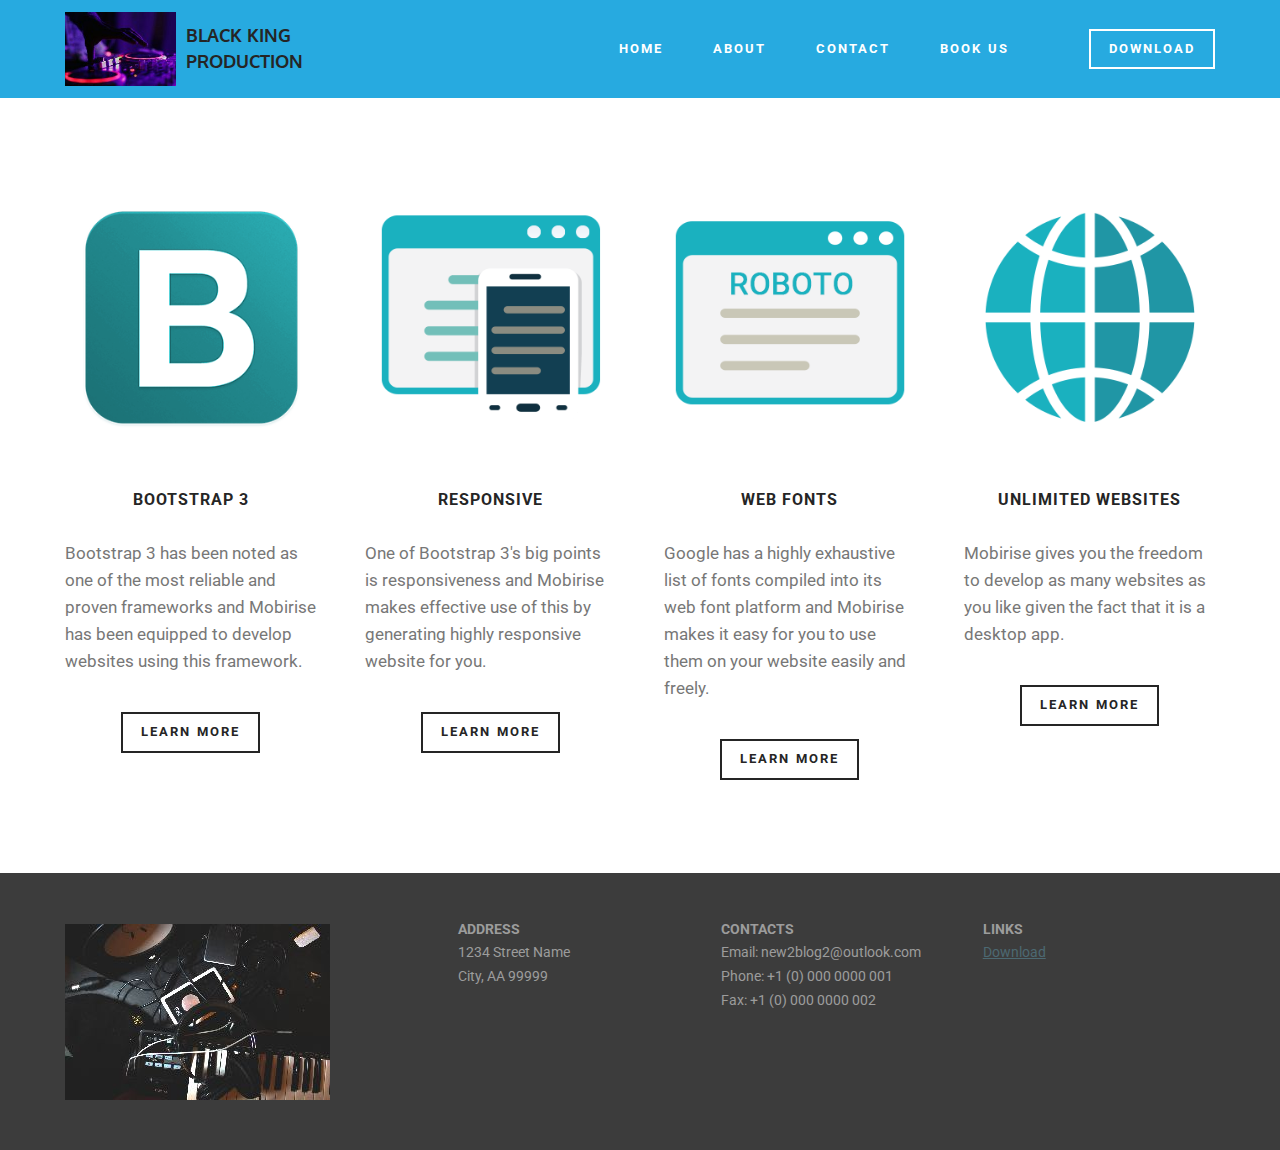
<file: page1.html>
<!DOCTYPE html>
<html>
<head>
  <!-- Site made with Mobirise Website Builder v3.11.1, https://mobirise.com -->
  <meta charset="UTF-8">
  <meta http-equiv="X-UA-Compatible" content="IE=edge">
  <meta name="generator" content="Mobirise v3.11.1, mobirise.com">
  <meta name="viewport" content="width=device-width, initial-scale=1">
  <link rel="shortcut icon" href="assets/images/mbr-192x128.jpg" type="image/x-icon">
  <meta name="description" content="Web Site Generator Description">
  <title>Web Site Generator Title</title>
  <link rel="stylesheet" href="https://fonts.googleapis.com/css?family=Roboto:700,400&amp;subset=cyrillic,latin,greek,vietnamese">
  <link rel="stylesheet" href="assets/bootstrap/css/bootstrap.min.css">
  <link rel="stylesheet" href="assets/mobirise/css/style.css">
  <link rel="stylesheet" href="assets/mobirise/css/mbr-additional.css" type="text/css">
  
  
  
</head>
<body>
<section class="mbr-navbar mbr-navbar--freeze mbr-navbar--absolute mbr-navbar--sticky mbr-navbar--auto-collapse" id="menu-6">
    <div class="mbr-navbar__section mbr-section">
        <div class="mbr-section__container container">
            <div class="mbr-navbar__container">
                <div class="mbr-navbar__column mbr-navbar__column--s mbr-navbar__brand">
                    <span class="mbr-navbar__brand-link mbr-brand mbr-brand--inline">
                        <span class="mbr-brand__logo"><a href="index.html"><img src="assets/images/mbr-192x128.jpg" class="mbr-navbar__brand-img mbr-brand__img" alt="Mobirise"></a></span>
                        <span class="mbr-brand__name"><a class="mbr-brand__name text-black" href="https://mobirise.com">BLACK KING PRODUCTION</a></span>
                    </span>
                </div>
                <div class="mbr-navbar__hamburger mbr-hamburger"><span class="mbr-hamburger__line"></span></div>
                <div class="mbr-navbar__column mbr-navbar__menu">
                    <nav class="mbr-navbar__menu-box mbr-navbar__menu-box--inline-right">
                        <div class="mbr-navbar__column">
                            <ul class="mbr-navbar__items mbr-navbar__items--right float-left mbr-buttons mbr-buttons--freeze mbr-buttons--right btn-decorator mbr-buttons--active"><li class="mbr-navbar__item"><a class="mbr-buttons__link btn text-white" href="https://mobirise.com">HOME</a></li><li class="mbr-navbar__item"><a class="mbr-buttons__link btn text-white" href="https://mobirise.com">ABOUT</a></li><li class="mbr-navbar__item"><a class="mbr-buttons__link btn text-white" href="https://mobirise.com">CONTACT</a></li> <li class="mbr-navbar__item"><a class="mbr-buttons__link btn text-white" href="https://mobirise.com">BOOK US</a></li> <li class="mbr-navbar__item"><a class="mbr-buttons__link btn text-white" href="https://mobirise.com"></a></li></ul>                            
                            <ul class="mbr-navbar__items mbr-navbar__items--right mbr-buttons mbr-buttons--freeze mbr-buttons--right btn-inverse mbr-buttons--active"><li class="mbr-navbar__item"><a class="mbr-buttons__btn btn btn-default" href="downloads.html">DOWNLOAD</a></li></ul>
                        </div>
                    </nav>
                </div>
            </div>
        </div>
    </div>
</section>

<section class="engine"><a rel="external" href="https://mobirise.com">Website Generator</a></section><section class="mbr-section mbr-section--relative mbr-section--fixed-size mbr-after-navbar" id="features1-8" style="background-color: rgb(255, 255, 255);">
    
    
    <div class="mbr-section__container container mbr-section__container--std-top-padding" style="padding-top: 93px;">
        <div class="mbr-section__row row">
            <div class="mbr-section__col col-xs-12 col-md-3 col-sm-6">
                <div class="mbr-section__container mbr-section__container--center mbr-section__container--middle">
                    <figure class="mbr-figure"><img src="assets/images/bootstrap.png" class="mbr-figure__img"></figure>
                </div>
                <div class="mbr-section__container mbr-section__container--middle">
                    <div class="mbr-header mbr-header--reduce mbr-header--center mbr-header--wysiwyg">
                        <h3 class="mbr-header__text">BOOTSTRAP 3</h3>
                    </div>
                </div>
                <div class="mbr-section__container mbr-section__container--middle">
                    <div class="mbr-article mbr-article--wysiwyg">
                        <p>Bootstrap 3 has been noted as one of the most reliable and proven frameworks and Mobirise has been equipped to develop websites using this framework.</p>
                    </div>
                </div>
                <div class="mbr-section__container mbr-section__container--last" style="padding-bottom: 93px;">
                    <div class="mbr-buttons mbr-buttons--center"><a href="https://mobirise.com" class="mbr-buttons__btn btn btn-wrap btn-xs-lg btn-default">LEARN MORE</a></div>
                </div>
            </div>
            <div class="mbr-section__col col-xs-12 col-md-3 col-sm-6">
                <div class="mbr-section__container mbr-section__container--center mbr-section__container--middle">
                    <figure class="mbr-figure"><img src="assets/images/responsive.png" class="mbr-figure__img"></figure>
                </div>
                <div class="mbr-section__container mbr-section__container--middle">
                    <div class="mbr-header mbr-header--reduce mbr-header--center mbr-header--wysiwyg">
                        <h3 class="mbr-header__text">RESPONSIVE</h3>
                    </div>
                </div>
                <div class="mbr-section__container mbr-section__container--middle">
                    <div class="mbr-article mbr-article--wysiwyg">
                        <p>One of Bootstrap 3's big points is responsiveness and Mobirise makes effective use of this by generating highly responsive website for you.</p>
                    </div>
                </div>
                <div class="mbr-section__container mbr-section__container--last" style="padding-bottom: 93px;">
                    <div class="mbr-buttons mbr-buttons--center"><a href="https://mobirise.com" class="mbr-buttons__btn btn btn-wrap btn-xs-lg btn-default">LEARN MORE</a></div>
                </div>
            </div>
            <div class="clearfix visible-sm-block"></div>
            <div class="mbr-section__col col-xs-12 col-md-3 col-sm-6">
                <div class="mbr-section__container mbr-section__container--center mbr-section__container--middle">
                    <figure class="mbr-figure"><img src="assets/images/google-fonts.png" class="mbr-figure__img"></figure>
                </div>
                <div class="mbr-section__container mbr-section__container--middle">
                    <div class="mbr-header mbr-header--reduce mbr-header--center mbr-header--wysiwyg">
                        <h3 class="mbr-header__text">WEB FONTS</h3>
                    </div>
                </div>
                <div class="mbr-section__container mbr-section__container--middle">
                    <div class="mbr-article mbr-article--wysiwyg">
                        <p>Google has a highly exhaustive list of fonts compiled into its web font platform and Mobirise makes it easy for you to use them on your website easily and freely.</p>
                    </div>
                </div>
                <div class="mbr-section__container mbr-section__container--last" style="padding-bottom: 93px;">
                    <div class="mbr-buttons mbr-buttons--center"><a href="https://mobirise.com" class="mbr-buttons__btn btn btn-wrap btn-xs-lg btn-default">LEARN MORE</a></div>
                </div>
            </div>
            
            <div class="mbr-section__col col-xs-12 col-md-3 col-sm-6">
                <div class="mbr-section__container mbr-section__container--center mbr-section__container--middle">
                    <figure class="mbr-figure"><img src="assets/images/unlimited-websites.png" class="mbr-figure__img"></figure>
                </div>
                <div class="mbr-section__container mbr-section__container--middle">
                    <div class="mbr-header mbr-header--reduce mbr-header--center mbr-header--wysiwyg">
                        <h3 class="mbr-header__text">UNLIMITED WEBSITES</h3>
                    </div>
                </div>
                <div class="mbr-section__container mbr-section__container--middle">
                    <div class="mbr-article mbr-article--wysiwyg">
                        <p>Mobirise gives you the freedom to develop as many websites as you like given the fact that it is a desktop app.</p>
                    </div>
                </div>
                <div class="mbr-section__container mbr-section__container--last" style="padding-bottom: 93px;">
                    <div class="mbr-buttons mbr-buttons--center"><a href="https://mobirise.com" class="mbr-buttons__btn btn btn-wrap btn-xs-lg btn-default">LEARN MORE</a></div>
                </div>
            </div>
            
            
            
        </div>
    </div>
</section>

<section class="mbr-section mbr-section--relative mbr-section--fixed-size" id="contacts1-7" style="background-color: rgb(60, 60, 60);">
    
    <div class="mbr-section__container container">
        <div class="mbr-contacts mbr-contacts--wysiwyg row" style="padding-top: 45px; padding-bottom: 45px;">
            <div class="col-sm-4">
                <div><img src="assets/images/mbr-265x176.jpg" class="mbr-contacts__img mbr-contacts__img--left"></div>
            </div>
            <div class="col-sm-8">
                <div class="row">
                    <div class="col-sm-4">
                        <p class="mbr-contacts__text"><strong>ADDRESS</strong><br>
1234 Street Name<br>
City, AA 99999</p>
                    </div>
                    <div class="col-sm-4">
                        <p class="mbr-contacts__text"><strong>CONTACTS</strong><br>
Email: new2blog2@outlook.com<br>
Phone: +1 (0) 000 0000 001<br>
Fax: +1 (0) 000 0000 002</p>
                    </div>
                    <div class="col-sm-4"><p class="mbr-contacts__text"><strong>LINKS</strong></p><ul class="mbr-contacts__list"><li><a href="index.html">Download</a></li><li><br></li></ul></div>
                </div>
            </div>
        </div>
    </div>
</section>


  <script src="assets/web/assets/jquery/jquery.min.js"></script>
  <script src="assets/bootstrap/js/bootstrap.min.js"></script>
  <script src="assets/smooth-scroll/SmoothScroll.js"></script>
  <script src="assets/mobirise/js/script.js"></script>
  
  
</body>
</html>
</file>
<file: assets/mobirise/css/mbr-additional.css>
@import url(https://fonts.googleapis.com/css?family=Oxygen:400,300,700);

#menu-0 .mbr-brand__name {
  font-size: 16px;
}
#menu-0.mbr-navbar--stuck .mbr-navbar__section {
  background: #27aae0;
}
#menu-0 .mbr-navbar__section {
  background: #27aae0;
}
#menu-0 .mbr-navbar__hamburger {
  color: #a38f84;
}
#menu-0 .mbr-brand__name a {
  font-size: 18px;
  font-family: 'Oxygen', sans-serif;
}
#header1-1 P {
  text-align: center;
}

#menu-6 .mbr-brand__name {
  font-size: 16px;
}
#menu-6.mbr-navbar--stuck .mbr-navbar__section {
  background: #27aae0;
}
#menu-6 .mbr-navbar__section {
  background: #27aae0;
}
#menu-6 .mbr-navbar__hamburger {
  color: #a38f84;
}
#menu-6 .mbr-brand__name a {
  font-size: 18px;
  font-family: 'Oxygen', sans-serif;
}

#menu-9 .mbr-brand__name {
  font-size: 16px;
}
#menu-9.mbr-navbar--stuck .mbr-navbar__section {
  background: #27aae0;
}
#menu-9 .mbr-navbar__section {
  background: #27aae0;
}
#menu-9 .mbr-navbar__hamburger {
  color: #a38f84;
}
#menu-9 .mbr-brand__name a {
  font-size: 18px;
  font-family: 'Oxygen', sans-serif;
}
#content5-m .mbr-header .mbr-header__text {
  text-align: center;
  color: #fff;
}
#content5-m .mbr-header .mbr-header__subtext {
  text-align: center;
  color: #fff;
}
#content5-m .mbr-article {
  color: #fff;
}
</file>
<file: assets/mobirise-slider/style.css>
/*-------

   Slider

-------*/
.mbr-slider .carousel-inner > .active,
.mbr-slider .carousel-inner > .next,
.mbr-slider .carousel-inner > .prev {
	display: table;
}
.mbr-slider .carousel-control {
    background-image: none;
    width: 54px;
    height: 54px;
    top: 50%;
    margin-top: -27px;
    line-height: 54px;
    border: 2px solid #fff;
    opacity: 1;
    text-shadow: none;
    z-index: 5;
    -webkit-transition: all 0.2s ease-in-out 0s;
    -o-transition: all 0.2s ease-in-out 0s;
    transition: all 0.2s ease-in-out 0s;
}
.mbr-slider .carousel-control.left {
	margin-left: 20px;
}
.mbr-slider .carousel-control.right {
	margin-right: 20px;
}
.mbr-slider .carousel-control:hover {
	background: #fff;
	color: #000;
}
.mbr-slider .carousel-indicators {
    bottom: 20px;
}
.mbr-slider .carousel-indicators li,
.mbr-slider .carousel-indicators .active {
    width: 15px;
    height: 15px;
    margin: 3px;
    border: 2px solid #ffffff;
}

@media (max-width: 767px) {
    .mbr-slider .carousel-control {
        top: auto;
        bottom: 20px;
    }
}
.mbr-slider .mbr-overlay {
    z-index: 0;
    opacity:0.5;
}
/* boxed model */
.mbr-slider > .boxed-slider {
    position: relative;
    padding: 93px 0;
}
.mbr-slider > .boxed-slider > div{
    position: relative;

}
.mbr-slider > .container .carousel-indicators {
    margin-bottom: 3px;
}
@media (max-width: 767px) {
    .mbr-slider > .container .carousel-control {
        margin-bottom: 0px;
    }
}
.mbr-slider > .container img {
    width: 100%;
}
.mbr-slider > .container img + .row {
    position: absolute;
    top: 50%;
    left: 0;
    right: 0;
    margin-left: 0;
    margin-right: 0;
    -webkit-transform: translateY(-50%);
    -moz-transform: translateY(-50%);
    transform: translateY(-50%);
}
.mbr-slider .mbr-section {
    padding-left: 0;
    padding-right: 0;
}

/* article layout */
.mbr-slider .article-slider > div {
    padding-left: 0;
    padding-right: 0;
}
.mbr-slider > .container.article-slider .carousel-indicators {
    margin-bottom: 0;
}
</file>
<file: assets/mobirise/css/style.css>
.is-builder .animated {
  -webkit-animation-name: none !important;
  animation-name: none !important;
}
html {
  position: relative;
  min-height: 100%;
}
.mbr-embedded-video {
  position: relative;
}
.mbr-background-video,
.mbr-background-video-preview {
  bottom: 0;
  left: 0;
  overflow: hidden;
  position: absolute;
  right: 0;
  top: 0;
}
.mbr-parallax-background,
.mbr-background {
  background-attachment: fixed !important;
  background-position: 50% 0;
  background-repeat: no-repeat;
  background-size: cover !important;
}
.mbr-hidden-scrollbar .mbr-parallax-background {
  background-size: auto 130%;
}
.mobile .mbr-parallax-background {
  background-attachment: scroll !important;
}
.mbr-background {
  background-attachment: scroll !important;
}
.mbr-navbar {
  position: relative;
  width: 100%;
}
.mbr-navbar:before {
  content: "";
  display: block;
}
.mbr-navbar__brand-link:after,
.mbr-navbar__brand-img {
  max-height: 74px;
  height: 100%;
}
.mbr-navbar:before,
.mbr-navbar__container {
  height: 98px;
}
.mbr-navbar--ss .mbr-navbar__brand-link:after,
.mbr-navbar--ss .mbr-navbar__brand-img {
  height: 74px;
}
.mbr-navbar--ss:before,
.mbr-navbar--ss .mbr-navbar__container {
  height: 98px;
}
.mbr-navbar--xs .mbr-navbar__brand-link:after,
.mbr-navbar--xs .mbr-navbar__brand-img {
  height: 32px;
}
.mbr-navbar--xs:before,
.mbr-navbar--xs .mbr-navbar__container {
  height: 56px;
}
.mbr-navbar--s .mbr-navbar__brand-link:after,
.mbr-navbar--s .mbr-navbar__brand-img {
  height: 48px;
}
.mbr-navbar--s:before,
.mbr-navbar--s .mbr-navbar__container {
  height: 72px;
}
.mbr-navbar--m .mbr-navbar__brand-link:after,
.mbr-navbar--m .mbr-navbar__brand-img {
  height: 64px;
}
.mbr-navbar--m:before,
.mbr-navbar--m .mbr-navbar__container {
  height: 88px;
}
.mbr-navbar--l .mbr-navbar__brand-link:after,
.mbr-navbar--l .mbr-navbar__brand-img {
  height: 96px;
}
.mbr-navbar--l:before,
.mbr-navbar--l .mbr-navbar__container {
  height: 120px;
}
.mbr-navbar--xl .mbr-navbar__brand-link:after,
.mbr-navbar--xl .mbr-navbar__brand-img {
  height: 128px;
}
.mbr-navbar--xl:before,
.mbr-navbar--xl .mbr-navbar__container {
  height: 152px;
}
.mbr-navbar--short .mbr-navbar__brand-link:after,
.mbr-navbar--short .mbr-navbar__brand-img {
  height: 40px;
}
.mbr-navbar--short .mbr-brand__logo .mbr-iconfont{
  font-size: 40px;
}
.mbr-navbar--short:before,
.mbr-navbar--short .mbr-navbar__container {
  height: 64px;
}
.mbr-navbar--short .mbr-navbar__container {
  padding: 12px 0;
}
@media (max-width: 767px) {
  .mbr-navbar--short .mbr-navbar__brand-link:after,
  .mbr-navbar--short .mbr-navbar__brand-img {
    height: 31px;
  }
  .mbr-navbar--short:before,
  .mbr-navbar--short .mbr-navbar__container {
    height: 45px;
  }
  .mbr-navbar--short .mbr-navbar__container {
    padding: 7px 0;
  }
}
.mbr-navbar__brand-img {
  position: relative;
}
.mbr-navbar__brand-img,
.mbr-navbar__container,
.mbr-navbar__section {
  -webkit-transition: all 300ms ease-in-out 0s;
  -o-transition: all 300ms ease-in-out 0s;
  transition: all 300ms ease-in-out 0s;
}
.mbr-navbar__section {
  background: #2c2c2c;
  height: auto;
  position: absolute;
  top: 0;
  width: 100%;
  z-index: 1000;
}
.mbr-navbar__container {
  display: table;
  padding: 12px 0;
  width: 100%;
}
.mbr-navbar__menu-box {
  display: table;
  width: 100%;
}
.mbr-navbar__menu-box--inline-left,
.mbr-navbar__menu-box--inline-center,
.mbr-navbar__menu-box--inline-right {
  display: block;
  text-align: left;
}
.mbr-navbar__menu-box--inline-center {
  text-align: center;
}
.mbr-navbar__menu-box--inline-right {
  text-align: right;
}
.mbr-navbar__column {
  display: table-cell;
  vertical-align: middle;
}
.mbr-navbar__column--xxs {
  width: 1%;
}
.mbr-navbar__column--xs {
  width: 10%;
}
.mbr-navbar__column--s {
  width: 20%;
}
.mbr-navbar__column--m {
  width: 30%;
}
.mbr-navbar__column--l {
  width: 40%;
}
.mbr-navbar__column--xl {
  width: 50%;
}
.mbr-navbar__menu-box--inline-left .mbr-navbar__column,
.mbr-navbar__menu-box--inline-center .mbr-navbar__column,
.mbr-navbar__menu-box--inline-right .mbr-navbar__column {
  display: inline-block;
}
.mbr-navbar__items {
  float: left;
  padding-left: 0px;
  position: relative;
  left: -20px;
}
.mbr-navbar__items--right {
  float: right;
  left: 0;
}
.float-left {
  float: left;
}
.mbr-navbar__item {
  display: block;
  float: left;
  position: relative;
}
.mbr-navbar__hamburger {
  display: none;
  margin-top: -11px;
  position: absolute;
  right: 0;
  top: 50%;
  z-index: 10000;
}
.mbr-navbar--collapsed .mbr-navbar__container {
  position: relative;
}
.mbr-navbar--collapsed .mbr-navbar__column {
  display: block;
  width: 100%;
}
.mbr-navbar--collapsed .mbr-navbar__items--right {
  padding-top: 13px;
}
.mbr-navbar--collapsed .mbr-navbar__menu {
  background: rgba(0, 0, 0, 0.9);
  display: none;
  height: 100%;
  left: 0;
  position: fixed;
  top: 0;
  width: 100%;
  z-index: 9999;
}
.mbr-navbar--collapsed .mbr-navbar__menu-box {
  display: table-cell;
  vertical-align: middle;
}
.mbr-navbar--collapsed .mbr-navbar__items {
  float: none;
}
.mbr-navbar--collapsed .mbr-navbar__item {
  float: none;
}
.mbr-navbar--collapsed .mbr-navbar__hamburger {
  display: block;
}
.mbr-navbar--collapsed.mbr-navbar--open .mbr-navbar__menu {
  display: table;
}
.mbr-navbar--collapsed.mbr-navbar--open:not(.mbr-navbar--sticky) .mbr-navbar__section {
  background: none;
  position: fixed;
}
.mbr-navbar--collapsed.mbr-navbar--open .mbr-navbar__brand {
  visibility: hidden;
}
.mbr-navbar--collapsed.mbr-navbar--sticky.mbr-navbar--open .mbr-navbar__brand {
  visibility: visible;
}
.mbr-navbar--collapsed.mbr-navbar--open .mbr-navbar__brand-img,
.mbr-navbar--collapsed.mbr-navbar--open .mbr-navbar__container {
  -webkit-transition: none;
  -o-transition: none;
  transition: none;
}
.mbr-navbar--freeze.mbr-navbar--collapsed.mbr-navbar--open .mbr-navbar__hamburger,
.mbr-navbar--freeze.mbr-navbar--collapsed.mbr-navbar--open .mbr-navbar__hamburger:hover {
  color: #fff !important;
}
.mbr-navbar--sticky .mbr-navbar__section {
  position: fixed;
}
.mbr-navbar--absolute {
  position: absolute;
}
/* fix for popup menu conflict */
@media (max-width: 480px) {
  .mbr-navbar--absolute.mbr-navbar[id^=menu-] {
    position: absolute;
  }
}
.mbr-navbar--transparent .mbr-navbar__section {
  background: none;
}
.mbr-navbar--stuck .mbr-navbar__section,
.mbr-navbar--relative .mbr-navbar__section {
  background: #2c2c2c;
}
@media (max-width: 991px) {
  .mbr-navbar--auto-collapse .mbr-navbar__container {
    position: relative;
  }
  .mbr-navbar--auto-collapse .mbr-navbar__column {
    display: block;
    width: 100%;
  }
  .mbr-navbar__column {
    max-height: 100vh;
    overflow-x: hidden;
    overflow-y:auto;
  }
  .mbr-navbar__column::-webkit-scrollbar {
    display:none;
  }
  .mbr-navbar--auto-collapse .mbr-navbar__items--right {
    padding-top: 13px;
  }
  .mbr-navbar--auto-collapse .mbr-navbar__menu {
    background: rgba(0, 0, 0, 0.9);
    display: none;
    height: 100%;
    left: 0;
    position: fixed;
    top: 0;
    width: 100%;
    z-index: 9999;
  }
  .mbr-navbar--auto-collapse .mbr-navbar__menu-box {
    display: table-cell;
    vertical-align: middle;
  }
  .mbr-navbar--auto-collapse .mbr-navbar__items {
    float: none;
  }
  .mbr-navbar--auto-collapse .mbr-navbar__item {
    float: none;
  }
  .mbr-navbar--auto-collapse .mbr-navbar__hamburger {
    display: block;
  }
  .mbr-navbar--auto-collapse.mbr-navbar--open .mbr-navbar__menu {
    display: table;
  }
  .mbr-navbar--auto-collapse.mbr-navbar--open:not(.mbr-navbar--sticky) .mbr-navbar__section {
    background: none;
    position: fixed;
  }
  .mbr-navbar--auto-collapse.mbr-navbar--open .mbr-navbar__brand {
    visibility: hidden;
  }
  .mbr-navbar--auto-collapse.mbr-navbar--sticky.mbr-navbar--open .mbr-navbar__brand {
    visibility: visible;
  }
  .mbr-navbar--auto-collapse.mbr-navbar--open .mbr-navbar__brand-img,
  .mbr-navbar--auto-collapse.mbr-navbar--open .mbr-navbar__container {
    -webkit-transition: none;
    -o-transition: none;
    transition: none;
  }
}
.mbr-after-navbar:before {
  content: "";
  display: block;
  height: 98px;
}
.mbr-hamburger {
  cursor: pointer;
  height: 23px;
  width: 30px;
}
.mbr-hamburger:focus {
  outline: none;
}
.mbr-hamburger__line,
.mbr-hamburger__line:before,
.mbr-hamburger__line:after {
  content: "";
  position: absolute;
  display: block;
  height: 1px;
  cursor: pointer;
}
.mbr-hamburger__line,
.mbr-hamburger__line:before,
.mbr-hamburger__line:after {
  width: 30px;
  border-bottom: 5px solid;
  top: 9px;
}
.mbr-hamburger__line:before {
  top: -9px;
}
.mbr-hamburger__line:after {
  top: 9px;
}
.mbr-hamburger__line,
.mbr-hamburger__line:before,
.mbr-hamburger__line:after {
  -webkit-transition: all 300ms ease-in-out;
  transition: all 300ms ease-in-out;
}
.mbr-hamburger--open .mbr-hamburger__line {
  border-color: transparent;
}
.mbr-hamburger--open .mbr-hamburger__line:before,
.mbr-hamburger--open .mbr-hamburger__line:after {
  top: 0;
}
.mbr-hamburger--open .mbr-hamburger__line:before {
  -ms-transform: rotate(45deg);
  -webkit-transform: rotate(45deg);
  transform: rotate(45deg);
}
.mbr-hamburger--open .mbr-hamburger__line:after {
  top: 10px;
  -ms-transform: translatey(-10px) rotate(-45deg);
  -webkit-transform: translatey(-10px) rotate(-45deg);
  transform: translatey(-10px) rotate(-45deg);
}
@media (max-width: 767px) {
  .mbr-hamburger {
    height: 23px;
    width: 27px;
  }
  .mbr-hamburger__line,
  .mbr-hamburger__line:before,
  .mbr-hamburger__line:after {
    width: 27px;
    border-bottom: 4px solid;
    top: 9px;
  }
  .mbr-hamburger__line:before {
    top: -9px;
  }
  .mbr-hamburger__line:after {
    top: 9px;
  }
}

.navbar-dropdown .hamburger-icon {
  content: "";
  width: 16px;
  -webkit-box-shadow: 0 -6px 0 1px,0 0 0 1px,0 6px 0 1px;
  -moz-box-shadow: 0 -6px 0 1px,0 0 0 1px,0 6px 0 1px;
  box-shadow: 0 -6px 0 1px,0 0 0 1px,0 6px 0 1px;
}

.mbr-brand {
  display: block;
  float: left;
  position: relative;
}
.mbr-brand,
.mbr-brand:hover {
  text-decoration: none;
}
.mbr-brand__name {
  display: block;
  font-weight: bold;
  margin-top: 5px;
  text-align: center;
}
.mbr-brand__name,
.mbr-brand__name:hover {
  text-decoration: none;
}
.mbr-brand--inline {
  display: table;
}
.mbr-brand--inline:after {
  content: "";
  display: table-cell;
  width: 1px;
}
.mbr-brand--inline .mbr-brand__logo,
.mbr-brand--inline .mbr-brand__name {
  display: table-cell;
  vertical-align: middle;
}
.mbr-brand--inline .mbr-brand__logo {
  padding-right: 10px;
}
.mbr-brand--inline .mbr-brand__name {
  margin: 0;
  text-align: left;
}
.mbr-form {
  display: table;
  margin-top: -13px;
  position: relative;
  top: 14px;
  width: 100%;
}
.mbr-form__left,
.mbr-form__right {
  display: table-cell;
  vertical-align: top;
}
.mbr-form__left {
  padding-right: 3px;
}
.mbr-form__right {
  width: 1px;
}
@media (max-width: 530px) {
  .mbr-form {
    display: block;
    margin-top: -27px;
    position: relative;
    top: 26px;
  }
  .mbr-form__left,
  .mbr-form__right {
    display: block;
  }
  .mbr-form__left {
    margin-bottom: 12px;
    padding-right: 0;
  }
  .mbr-form__right {
    width: 100%;
  }
}
.mbr-section {
  padding: 0 20px;
}
.mbr-section--no-padding {
  padding: 0;
}
.mbr-section--relative {
  position: relative;
}
.mbr-section--fixed-size {
  overflow: hidden;
}
.mbr-section--full-height {
  height: 100vh;
}
.mbr-section--full-height.mbr-after-navbar:before {
  display: none;
}
.mbr-section--bg-adapted {
  background-attachment: scroll;
  background-position: 50% 0;
  background-repeat: no-repeat;
  background-size: cover;
}
.mbr-section--gray {
  background-color: #444444;
}
.mbr-section--light-gray {
  background-color: #f0f0f0;
}
.mbr-section--dark-gray {
  background-color: #3c3c3c;
}
.mbr-section__container {
  padding: 0;
  position: relative;
  z-index: 3;
}
.mbr-section__container--center {
  text-align: center;
}
.mbr-section__container--std-padding {
  padding: 93px 0;
}
.mbr-section__container--std-top-padding {
  padding-top: 93px;
}
.mbr-section__container--std-bot-padding {
  padding-bottom: 93px;
}
.mbr-section__container--sm-padding {
  padding: 41px 0;
}
.mbr-section__container--sm-top-padding {
  padding-top: 41px;
}
.mbr-section__container--sm-bot-padding {
  padding-bottom: 41px;
}
.mbr-section__container--isolated {
  padding-bottom: 93px;
  padding-top: 93px;
}
.mbr-section__container--first {
  padding-top: 93px;
  padding-bottom: 41px;
}
.mbr-section__container--middle {
  padding-bottom: 41px;
}
.mbr-section__container--last {
  padding-bottom: 93px;
}
.mbr-section__row {
  margin-left: -24px;
  margin-right: -24px;
}
.mbr-section__col {
  overflow: hidden;
  padding-left: 24px;
  padding-right: 24px;
}
.mbr-section__left {
  padding-right: 40px;
}
.mbr-section__right {
  padding-left: 15px;
}
.mbr-section__header {
  line-height: 1.5em;
  margin: -10px 0 0;
  text-align: center;
}
@media (min-width: 768px) {
  .mbr-section--short-paddings .mbr-section__container--std-padding {
    padding: 59px 0;
  }
  .mbr-section--short-paddings .mbr-section__container--std-top-padding {
    padding-top: 59px;
  }
  .mbr-section--short-paddings .mbr-section__container--std-bot-padding {
    padding-bottom: 59px;
  }
  .mbr-section--short-paddings .mbr-section__container--sm-padding {
    padding: 41px 0;
  }
  .mbr-section--short-paddings .mbr-section__container--sm-top-padding {
    padding-top: 41px;
  }
  .mbr-section--short-paddings .mbr-section__container--sm-bot-padding {
    padding-bottom: 41px;
  }
  .mbr-section--short-paddings .mbr-section__container--isolated {
    padding-bottom: 59px;
    padding-top: 59px;
  }
  .mbr-section--short-paddings .mbr-section__container--first {
    padding-top: 59px;
    padding-bottom: 41px;
  }
  .mbr-section--short-paddings .mbr-section__container--middle {
    padding-bottom: 41px;
  }
  .mbr-section--short-paddings .mbr-section__container--last {
    padding-bottom: 59px;
  }
}
@media (max-width: 767px) {
  .mbr-section__left {
    padding-right: 15px;
  }
  .mbr-section__right {
    padding-left: 15px;
    padding-top: 51px;
  }
}
.mbr-arrow {
  bottom: 71px;
  left: 0;
  line-height: 1px;
  padding: 0 20px;
  position: absolute;
  width: 100%;
  z-index: 3;
}
.mbr-arrow__link {
  display: inline-block;
  font-size: 26px;
}
.mbr-arrow__link,
.mbr-arrow__link:hover,
.mbr-arrow__link:focus {
  color: #fff;
}
.mbr-arrow--floating .mbr-arrow__link {
  -webkit-animation: floating-arrow 1.6s infinite ease-in-out 0s;
  -o-animation: floating-arrow 1.6s infinite ease-in-out 0s;
  animation: floating-arrow 1.6s infinite ease-in-out 0s;
}
@-webkit-keyframes floating-arrow {
  from {
    -webkit-transform: translateY(0);
    transform: translateY(0);
  }
  65% {
    -webkit-transform: translateY(11px);
    transform: translateY(11px);
  }
  to {
    -webkit-transform: translateY(0);
    transform: translateY(0);
  }
}
@-o-keyframes floating-arrow {
  from {
    -webkit-transform: translateY(0);
    transform: translateY(0);
  }
  65% {
    -webkit-transform: translateY(11px);
    transform: translateY(11px);
  }
  to {
    -webkit-transform: translateY(0);
    transform: translateY(0);
  }
}
@keyframes floating-arrow {
  from {
    -webkit-transform: translateY(0);
    transform: translateY(0);
  }
  65% {
    -webkit-transform: translateY(11px);
    transform: translateY(11px);
  }
  to {
    -webkit-transform: translateY(0);
    transform: translateY(0);
  }
}
.mbr-arrow--dark .mbr-arrow__link,
.mbr-arrow--dark .mbr-arrow__link:hover,
.mbr-arrow--dark .mbr-arrow__link:focus {
  color: #252525;
}
@media (max-width: 767px) {
  .mbr-arrow {
    bottom: 41px;
  }
}
@media (max-width: 320px) {
  .mbr-arrow {
    bottom: 21px;
    text-align: center;
  }
}
@media all and (device-width: 320px) and (device-height: 568px) and (orientation: portrait) {
  .mbr-arrow {
    bottom: 31px;
  }
}
.mbr-box {
  display: table;
  width: 100%;
}
.mbr-box--fixed {
  table-layout: fixed;
}
.mbr-box--stretched {
  height: 100%;
}
.mbr-box__magnet {
  display: table-cell;
  float: none;
  height: 100%;
  margin-bottom: 0;
  margin-top: 0;
  text-align: center;
  vertical-align: middle;
}
.mbr-box__magnet--sm-padding {
  padding: 41px 0;
}
.mbr-box__magnet--top-left,
.mbr-box__magnet--top-center,
.mbr-box__magnet--top-right {
  vertical-align: top;
}
.mbr-box__magnet--bottom-left,
.mbr-box__magnet--bottom-center,
.mbr-box__magnet--bottom-right {
  vertical-align: bottom;
}
.mbr-box__magnet--top-left,
.mbr-box__magnet--center-left,
.mbr-box__magnet--bottom-left {
  text-align: left;
}
.mbr-box__magnet--top-right,
.mbr-box__magnet--center-right,
.mbr-box__magnet--bottom-right {
  text-align: right;
}
.mbr-box__container {
  height: 50%;
}
@media (max-width: 767px) {
  .mbr-box__container {
    height: 100%;
  }
  .mbr-box--adapted {
    display: block;
  }
  .mbr-box--adapted > .mbr-box__magnet {
    display: block;
    height: auto;
  }
}
.mbr-overlay {
  background: #222;
  bottom: 0;
  left: 0;
  position: absolute;
  right: 0;
  top: 0;
  z-index: 2;
}
.mbr-google-map__marker {
  color: #252525;
  display: none;
  margin: 0;
}
.mbr-google-map--loaded .mbr-google-map__marker {
  display: block;
}
.mbr-hero {
  color: #fff;
  position: relative;
}
.mbr-hero__text {
  font-size: 46px;
  font-weight: bold;
  left: -2px;
  letter-spacing: 2px;
  line-height: 50px;
  margin: -18px 0 1px 0;
  padding-bottom: 41px;
  position: relative;
  top: 8px;
}
.mbr-hero__subtext {
  font-size: 21px;
  line-height: 29px;
  margin: -32px 0 3px 0;
  padding: 0 0 41px 0;
  position: relative;
  top: 6px;
}
.mbr-figure {
  display: inline-block;
  /*line-height: 1px;*/
  margin: 0;
  max-width: 100%;
  overflow: hidden;
  position: relative;
}
.mbr-figure--no-bg {
  background: none;
}
.mbr-figure--full-width {
  display: block;
  width: 100%;
}
.mbr-figure.mbr-after-navbar:before {
  display: none;
}
.mbr-figure--full-width iframe,
.mbr-figure--full-width .mbr-figure__img,
.mbr-figure--full-width .mbr-figure__map {
  width: 100%;
}
.mbr-figure iframe,
.mbr-figure__img,
.mbr-figure__map {
  max-width: 100%;
}
@-webkit-keyframes mapCircleLoading {
  from {
    -webkit-transform: rotate(0deg);
  }
  to {
    -webkit-transform: rotate(359deg);
  }
}
@keyframes mapCircleLoading {
  from {
    transform: rotate(0deg);
  }
  to {
    transform: rotate(359deg);
  }
}
.mbr-figure__map {
  height: 400px;
  position: relative;
}
.mbr-figure__map--short {
  height: 300px;
}
.mbr-figure__map iframe {
  height: 100%;
  width: 100%;
}
.mbr-figure__map [data-state-details] {
  color: #6b6763;
  font-family: "Roboto", Helvetica, Arial, sans-serif;
  height: 1.5em;
  margin-top: -0.75em;
  padding-left: 20px;
  padding-right: 20px;
  position: absolute;
  text-align: center;
  top: 50%;
  width: 100%;
}
.mbr-figure__map[data-state] {
  background: #e9e5dc;
}
.mbr-figure__map[data-state="loading"] [data-state-details] {
  display: none;
}
.mbr-figure__map[data-state="loading"]::after {
  content: "";
  -webkit-animation: mapCircleLoading .6s infinite linear;
  animation: mapCircleLoading .6s infinite linear;
  border-radius: 50%;
  border: 6px rgba(255, 255, 255, 0.35) solid;
  border-top-color: #fff;
  height: 40px;
  left: 50%;
  margin-left: -20px;
  margin-top: -20px;
  position: absolute;
  top: 50%;
  width: 40px;
}
.mbr-figure__caption {
  background: rgba(0, 0, 0, 0.5);
  bottom: 0;
  color: #fff;
  display: block;
  font-size: 17px;
  left: 0;
  line-height: 1.3em;
  min-height: 53px;
  padding: 17px 20px;
  position: absolute;
  text-align: left;
  width: 100%;
}
.mbr-figure__caption--no-padding {
  padding: 17px 0;
}
.mbr-figure--wysiwyg .mbr-figure__caption a,
.mbr-figure--wysiwyg .mbr-figure__caption a:hover {
  color: inherit;
  text-decoration: underline;
}
.mbr-figure--caption-inside-top .mbr-figure__caption {
  bottom: auto;
  top: 0;
}
.mbr-figure--caption-outside-top .mbr-figure__caption,
.mbr-figure--caption-outside-bottom .mbr-figure__caption {
  background: none;
  position: relative;
}
.mbr-figure--no-bg.mbr-figure--caption-outside-top .mbr-figure__caption,
.mbr-figure--no-bg.mbr-figure--caption-outside-bottom .mbr-figure__caption {
  color: #252525;
}
.mbr-figure--no-bg.mbr-figure--caption-outside-top .mbr-figure__caption {
  margin-top: -3px;
  padding-top: 0;
}
.mbr-figure--no-bg.mbr-figure--caption-outside-bottom .mbr-figure__caption {
  margin-top: -2px;
  padding-bottom: 0;
  top: 2px;
}
.mbr-figure__caption--std-grid {
  background: none;
  z-index: 2;
  overflow: hidden;
}
@media (min-width: 768px) {
  .mbr-figure__caption--std-grid {
    width: 715px;
    left: 50%;
    margin-left: -357.5px;
    padding: 17px 0;
  }
}
@media (min-width: 992px) {
  .mbr-figure__caption--std-grid {
    width: 935px;
    margin-left: -467.5px;
  }
}
@media (min-width: 1200px) {
  .mbr-figure__caption--std-grid {
    width: 1150px;
    margin-left: -575px;
  }
}
.mbr-figure__caption--std-grid:before {
  bottom: 0;
  content: "";
  position: absolute;
  top: 0;
  width: 200%;
  z-index: -1;
  margin-left: -50%;
}
.mbr-figure--caption-inside-top .mbr-figure__caption--std-grid:before,
.mbr-figure--caption-inside-bottom .mbr-figure__caption--std-grid:before {
  background: rgba(0, 0, 0, 0.6);
}
.mbr-figure__caption-small {
  color: #ccc;
  display: block;
  font-size: 14px;
  line-height: 1.3em;
}
.mbr-figure--no-bg.mbr-figure--caption-outside-top .mbr-figure__caption-small,
.mbr-figure--no-bg.mbr-figure--caption-outside-bottom .mbr-figure__caption-small {
  color: #777;
}
@media (max-width: 767px) {
  .mbr-figure--adapted {
    display: block;
    width: 100%;
  }
  .mbr-figure--adapted iframe,
  .mbr-figure--adapted .mbr-figure__img,
  .mbr-figure--adapted .mbr-figure__map {
    width: 100%;
  }
  .mbr-figure--caption-inside-top .mbr-figure__caption,
  .mbr-figure--caption-inside-bottom .mbr-figure__caption {
    background: none;
    position: relative;
  }
  .mbr-figure--caption-inside-top .mbr-figure__caption--std-grid:before,
  .mbr-figure--caption-inside-bottom .mbr-figure__caption--std-grid:before {
    display: none;
  }
}
.mbr-reviews {
  list-style: none;
  margin: 0 -15px;
  padding: 3px 0 0 0;
}
.mbr-reviews__item {
  position: relative;
  margin-top: 39px;
}
.mbr-reviews__text {
  background: #fafafa;
  border-radius: 3px;
  border: 1px solid #ededed;
  color: #777;
  font-size: 16px;
  line-height: 26px;
  padding: 20px;
  position: relative;
}
.mbr-reviews__text:before {
  -webkit-transform: rotate(45deg);
  -ms-transform: rotate(45deg);
  -o-transform: rotate(45deg);
  transform: rotate(45deg);
  width: 14px;
  height: 14px;
  background-color: #fafafa;
  border-color: #ededed;
  border-style: none solid solid none;
  border-width: 0 1px 1px 0;
  bottom: -8px;
  content: "";
  display: block;
  left: 50px;
  position: absolute;
}
.mbr-reviews__p {
  margin: 0;
}
.mbr-reviews__author {
  margin-top: 30px;
  padding-left: 102px;
  position: relative;
}
.mbr-reviews__author--short {
  margin-top: 27px;
  padding-left: 32px;
}
.mbr-reviews__author-img {
  width: 50px;
  height: 50px;
  border-radius: 50%;
  left: 33px;
  position: absolute;
  top: 0;
}
.mbr-reviews__author-name {
  color: #777;
  font-size: 14px;
  font-weight: bold;
  position: relative;
  top: -3px;
}
.mbr-reviews__author-bio {
  color: #999;
  font-size: 12px;
}
@media (max-width: 767px) {
  .mbr-reviews__author {
    padding-bottom: 32px;
  }
  .mbr-reviews__author--short {
    padding-bottom: 1px;
  }
}
@media (min-width: 768px) and (max-width: 991px) {
  .mbr-reviews__item:nth-of-type(2n+1) {
    clear: left;
  }
}
@media (min-width: 992px) {
  .mbr-reviews__item:nth-of-type(3n+1) {
    clear: left;
  }
}
@media (max-width: 991px) {
  .mbr-header--reduce .mbr-header__text {
    padding-top: 1em;
    margin-top: -1em;
  }
}
.mbr-header {
  margin-top: -20px;
  padding: 0;
  position: relative;
  text-align: left;
  top: 10px;
}
.mbr-header--std-padding {
  padding-bottom: 41px;
}
.mbr-header--center {
  text-align: center;
}
.mbr-header__text {
  display: block;
  font-size: 25px;
  font-weight: bold;
  letter-spacing: 6px;
  line-height: 1.5em;
  margin: 0;
}
.mbr-header__subtext {
  color: #777;
  font-size: 14px;
  font-style: italic;
  letter-spacing: 1px;
  margin: 8px 0 7px 0;
}
.mbr-header--inline {
  margin-top: 0;
  padding: 41px 0 28px 0;
  top: 0;
}
.mbr-header--inline .mbr-header__text {
  letter-spacing: 4px;
  line-height: 1em;
  margin: 15px 0 0 0;
}
@media (max-width: 767px) {
  .mbr-header--inline {
    padding: 47px 0 38px 0;
  }
  .mbr-header--inline .mbr-header__text {
    display: block;
    margin: 0 0 38px 0;
  }
  .mbr-header--auto-align .mbr-header__text,
  .mbr-header--auto-align .mbr-header__subtext {
    left: 0;
    text-align: center !important;
  }
}
@media (min-width: 768px) {
  .mbr-header--reduce {
    margin-top: -5px;
    top: 2px;
  }
  .mbr-header--reduce .mbr-header__text {
    font-size: 16px;
    letter-spacing: 1px;
    line-height: 1.1em;
    padding-top: 0.4em;
    margin-top: -0.4em;
  }
}
.mbr-social-icons__icon {
  -webkit-transition: all 0.2s ease-in-out 0s;
  -o-transition: all 0.2s ease-in-out 0s;
  transition: all 0.2s ease-in-out 0s;
  color: #fff;
  cursor: pointer;
  display: inline-block;
  font-size: 29px;
  height: 56px;
  line-height: 61px;
  margin: 0 10px 13px 0;
  position: relative;
  text-align: center;
  width: 56px;
}
.mbr-social-icons__icon:hover {
  color: #fff;
}
.mbr-social-icons--style-1 .mbr-social-icons__icon:hover {
  background: #252525 !important;
}
.mbr-contacts {
  color: #9c9c9c;
  font-size: 14px;
  line-height: 1.7em;
  padding: 45px 0 46px;
}
.mbr-contacts__img {
  max-width: 100%;
  margin: 6px 0 5px 40px;
}
.mbr-contacts__img--left {
  margin-left: 0;
}
.mbr-contacts__text {
  margin: 0;
}
.mbr-contacts__header {
  color: #fff;
  font-size: 14px;
  letter-spacing: 1px;
  margin-bottom: 20px;
  margin-top: 3px;
}
.mbr-contacts__list {
  list-style: none;
  margin: 0;
  padding: 0;
}
@media (max-width: 767px) {
  .mbr-contacts__img {
    margin-bottom: 10px;
  }
  .mbr-contacts__header {
    margin-top: 20px;
    margin-bottom: 10px;
  }
  .mbr-contacts__column {
    margin-top: 37px;
  }
}
.mbr-footer {
  color: #9c9c9c;
  font-size: 13px;
  letter-spacing: 1px;
  line-height: 1.5em;
  padding: 37px 0 39px;
  word-spacing: 1px;
}
.mbr-footer__copyright {
  margin: 0;
}
.mbr-buttons {
  margin: -26px 0 13px 0;
  position: relative;
  text-align: left;
  top: 26px;
}
.mbr-buttons__btn,
.mbr-buttons__link {
  margin: 0 10px 13px 0;
}
.mbr-buttons__btn,
.mbr-buttons__link,
.mbr-buttons__btn:hover,
.mbr-buttons__link:hover {
  text-decoration: none;
}
.mbr-buttons--top {
  top: 44px;
  margin-top: -62px;
}
.mbr-buttons--no-offset {
  margin-top: 0;
  top: 0;
}
.mbr-buttons--only-links {
  left: -20px;
}
.mbr-buttons--center {
  left: 5px;
  text-align: center;
}
.mbr-buttons--center.mbr-buttons--only-links {
  left: 0;
}
.mbr-buttons--right {
  text-align: right;
}
.mbr-buttons--right .mbr-buttons__btn,
.mbr-buttons--right .mbr-buttons__link {
  margin: 0 0 13px 10px;
}
.mbr-buttons--right.mbr-buttons--only-links {
  left: 20px;
}
.mbr-buttons--activated {
  left: 5px;
  text-align: center;
}
.mbr-buttons--activated .mbr-buttons__btn,
.mbr-buttons--activated .mbr-buttons__link {
  margin-left: 0;
  margin-right: 0;
}
.mbr-buttons--activated .mbr-buttons__link {
  font-size: 25px;
  padding: 10px 30px 2px;
}
.mbr-buttons--activated .mbr-buttons__btn {
  font-size: 15px;
  margin-top: 9px;
  padding: 15px 30px;
}
.mbr-buttons--freeze.mbr-buttons--activated .mbr-buttons__link {
  font-size: 25px !important;
}
.mbr-buttons--freeze.mbr-buttons--activated .mbr-buttons__link,
.mbr-buttons--freeze.mbr-buttons--activated .mbr-buttons__link:hover {
  color: #fff !important;
}
.mbr-buttons--freeze.mbr-buttons--activated .mbr-buttons__btn {
  font-size: 15px !important;
}
@media (max-width: 991px) {
  .mbr-buttons {
    top: 0;
  }
  form:not(.mbr-form) .mbr-buttons {
    top: 26px;
  }
  .mbr-buttons:first-child {
    margin-top: 0;
  }
  .mbr-buttons--active {
    left: 5px;
    text-align: center;
  }
  .mbr-buttons--active .mbr-buttons__btn,
  .mbr-buttons--active .mbr-buttons__link {
    margin-left: 0;
    margin-right: 0;
  }
  .mbr-buttons--right.mbr-buttons--only-links {
    left: 0;
  }
  .mbr-buttons--active .mbr-buttons__link {
    font-size: 25px;
    padding: 10px 30px 2px;
  }
  .mbr-buttons--active .mbr-buttons__btn {
    font-size: 15px;
    margin-top: 9px;
    padding: 15px 30px;
  }
  .mbr-buttons--freeze.mbr-buttons--active .mbr-buttons__link {
    font-size: 25px !important;
  }
  .mbr-buttons--freeze.mbr-buttons--active .mbr-buttons__link,
  .mbr-buttons--freeze.mbr-buttons--active .mbr-buttons__link:hover {
    color: #fff !important;
  }
  .mbr-buttons--freeze.mbr-buttons--active .mbr-buttons__btn {
    font-size: 15px !important;
  }
}
@media (max-width: 767px) {
  .mbr-buttons--auto-align {
    left: 5px;
    margin-top: -26px;
    text-align: center;
    top: 26px;
  }
  .mbr-buttons--auto-align.mbr-buttons--only-links {
    left: 0;
  }
}
@media (max-width: 530px) {
  .mbr-buttons {
    left: 0;
  }
  .mbr-buttons__btn,
  .mbr-buttons__link,
  .mbr-buttons--right .mbr-buttons__btn,
  .mbr-buttons--right .mbr-buttons__link {
    display: inline-block;
    margin: 0 0 13px 0;
    text-align: center;
    width: 100%;
  }
  .mbr-buttons--activated .mbr-buttons__btn,
  .mbr-buttons--activated .mbr-buttons__link,
  .mbr-buttons--active .mbr-buttons__btn,
  .mbr-buttons--active .mbr-buttons__link {
    width: auto;
  }
  .mbr-buttons--activated .mbr-buttons__btn,
  .mbr-buttons--active .mbr-buttons__btn {
    margin-top: 9px;
  }
}
.mbr-article {
  color: #777;
  font-size: 17px;
  line-height: 27px;
  text-align: left;
  position: relative;
  margin-top: -21px;
  top: 14px;
}
.mbr-article--wysiwyg h1,
.mbr-article--wysiwyg h2,
.mbr-article--wysiwyg h3,
.mbr-article--wysiwyg h4,
.mbr-article--wysiwyg h5,
.mbr-article--wysiwyg h6 {
  color: #252525;
  display: block;
  font-weight: bold;
  line-height: 1.3em;
  text-align: left;
}
.mbr-article--wysiwyg h1 {
  font-size: 27px;
  letter-spacing: 3px;
}
.mbr-article--wysiwyg h2 {
  font-size: 23px;
  letter-spacing: 2px;
}
.mbr-article--wysiwyg h3 {
  font-size: 19px;
  letter-spacing: 1px;
}
.mbr-article--wysiwyg h4 {
  font-size: 14px;
}
.mbr-article--wysiwyg h5 {
  font-size: 11px;
}
.mbr-article--wysiwyg h6 {
  font-size: 10px;
}
.mbr-article--wysiwyg p,
.mbr-article--wysiwyg ul,
.mbr-article--wysiwyg ol,
.mbr-article--wysiwyg blockquote {
  margin: 0 0 10px 0;
}
.mbr-article--wysiwyg blockquote {
  font-size: 17px;
  border-color: #f97352;
}
@media (max-width: 767px) {
  .mbr-article--auto-align.mbr-article--wysiwyg p,
  .mbr-article--auto-align {
    text-align: left !important;
  }
}
.social-likes__counter {
  -webkit-transition: all 0.2s ease-in-out 0s;
  -o-transition: all 0.2s ease-in-out 0s;
  transition: all 0.2s ease-in-out 0s;
  background: #3c3c3c;
  border-radius: 23px;
  font-size: 12px;
  height: 23px;
  line-height: 24px;
  min-width: 23px;
  padding: 0 5px;
  position: absolute;
  right: -7px;
  text-align: center;
  top: -7px;
}
.social-likes__counter_empty {
  display: none;
}
.social-likes_style-1 .social-likes__icon:hover {
  background: #252525 !important;
}
.social-likes_style-1 .social-likes__icon:hover .social-likes__counter {
  background: #f97352;
}
.social-likes_style-2 .social-likes__icon {
  background: #252525;
}
.social-likes_style-2 .social-likes__counter {
  background: #f97352;
}
.social-likes_style-2 .social-likes__icon:hover .social-likes__counter {
  background: #3c3c3c;
}
.mbr-plan {
  padding-bottom: 41px;
  padding-left: 1px;
  padding-right: 0;
  position: relative;
}
.mbr-plan--first,
.mbr-plan:first-child {
  padding-left: 0;
}
.mbr-plan--last,
.mbr-plan:last-child {
  padding-bottom: 93px;
}
.mbr-plan__box {
  background: #fff;
}
.mbr-plan__header {
  background: #444;
  overflow: hidden;
  padding: 20px 15px;
  color: #fff;
}
.mbr-plan__number {
  border-bottom: 1px dotted #ddd;
  color: #333;
  font-size: 80px;
  line-height: 0;
  margin: 0px 10px;
  padding: 41px 0;
  text-align: center;
  margin-bottom: 41px;
}
.mbr-plan__details {
  padding-bottom: 41px;
}
.mbr-plan__details ul,
.mbr-plan__list {
  list-style: none;
  margin: 0;
  padding: 0;
}
.mbr-plan__details ul {
  text-align: center;
}
.mbr-plan__details li,
.mbr-plan__item {
  line-height: 40px;
  padding: 0 15px;
}
.mbr-plan__item {
  text-align: center;
}
.mbr-plan__buttons {
  overflow: hidden;
  padding: 0 15px 41px;
}
.mbr-plan--favorite {
  margin-right: -1px;
  margin-top: -30px;
  padding-left: 0;
  top: 15px;
  z-index: 5;
}
.mbr-plan--favorite .mbr-plan__number:before {
  content: "";
  display: block;
  height: 15px;
}
.mbr-plan--favorite .mbr-plan__box {
  padding-bottom: 15px;
  box-shadow: 0px 0px 20px 5px rgba(0, 0, 0, 0.1);
}
.mbr-plan--primary .mbr-plan__header {
  background: #4c6972;
}
.mbr-plan--success .mbr-plan__header {
  background: #7ac673;
}
.mbr-plan--info .mbr-plan__header {
  background: #27aae0;
}
.mbr-plan--warning .mbr-plan__header {
  background: #faaf40;
}
.mbr-plan--danger .mbr-plan__header {
  background: #f97352;
}
@media (max-width: 767px) {
  .mbr-plan,
  .mbr-plan--first,
  .mbr-plan:first-child {
    padding-left: 15px;
    padding-right: 15px;
  }
  .mbr-plan__number {
    font-size: 79px;
  }
  .mbr-plan__details {
    font-size: 17px;
  }
  .mbr-plan--favorite {
    margin: 0;
    top: 0;
  }
}
.mbr-number {
  display: inline-block;
  margin-top: -0.12em;
}
.mbr-number__num {
  display: inline-table;
  height: 1em;
}
.mbr-number__group {
  display: table-cell;
  font-weight: bold;
  position: relative;
  vertical-align: middle;
}
.mbr-number__left {
  display: none;
  font-size: 0.34em;
  line-height: 0;
  padding: 0px 5px;
  vertical-align: super;
}
.mbr-number__right {
  display: none;
  font-size: 0.25em;
  padding: 0px 5px;
  vertical-align: middle;
  white-space: nowrap;
}
.mbr-number__caption {
  display: block;
  font-size: 0.19em;
  line-height: 1em;
  opacity: 0.5;
  padding-top: 0.5em;
  text-align: center;
}
.mbr-number--price .mbr-number__value {
  padding-right: 0.28em;
}
.mbr-number--price .mbr-number__left {
  display: inline;
}
.mbr-number--short-price .mbr-number__left,
.mbr-number--short-price .mbr-number__right {
  display: inline;
}
.mbr-number--short-price .mbr-number__caption {
  display: none;
}
.mbr-number--inverse-price .mbr-number__group {
  top: 0.1em;
}
.mbr-number--inverse-price .mbr-number__left {
  display: none;
}
.mbr-number--inverse-price .mbr-number__value {
  padding-left: 0.28em;
}
.mbr-number--inverse-price .mbr-number__right {
  display: inline;
}


/* iconfont default styling */
/* for buttons */
.mbr-iconfont.mbr-iconfont-btn,
.mbr-buttons__btn .mbr-iconfont{ /* depricated, used only for compatibility */
  padding-right: 0.3em;
  font-size: 2em;
  line-height: 0.4em;
  vertical-align: text-bottom;
  position: relative;
  top: -0.1em;
  text-decoration:none;
}

/* menu links */
.mbr-iconfont.mbr-iconfont-btn-parent,
.mbr-buttons__link .mbr-iconfont{ /* depricated, used only for compatibility */
  padding-right: 0.3em;
  font-size: 1.5em;
  position: relative;
  top: -0.2em;
  vertical-align:middle
}

/* msg-box4 */
.mbr-iconfont.mbr-iconfont-msg-box4,
.mbr-iconfont.mbr-iconfont-msg-box5{
  font-size: 357px;
  text-decoration:none;
  color:#FFFFFF;
}


/*menu logo */
.mbr-iconfont.mbr-iconfont-menu,
.mbr-iconfont.mbr-iconfont-ext__menu{
  font-size: 74px;
  text-decoration:none;
  color:#FFFFFF;
}

/* contacts1 */
.mbr-iconfont.mbr-iconfont-contacts1{
  font-size: 119px;
  text-decoration:none;
  color:#9C9C9C;
}

.mbr-iconfont.mbr-iconfont-features1{
  font-size: 250px; /* ~ image.height */
  text-decoration:none;
}

@media (max-width: 768px) {
  .image-size{
    width: 100% !important;
  }
  .content-size{
    width: 100%;
  }
}.engine {
	position: absolute;
	text-indent: -2400px;
	text-align: center;
	padding: 0;
	top: 0;
	left: -2400px;
}
</file>
<file: assets/socicon/css/socicon.min.css>
@charset "UTF-8";@font-face{font-family:"socicon";src:url("../fonts/socicon.eot");src:url("../fonts/socicon.eot?#iefix") format("embedded-opentype"),url("../fonts/socicon.woff") format("woff"),url("../fonts/socicon.ttf") format("truetype"),url("../fonts/socicon.svg#sociconregular") format("svg");font-weight:normal;font-style:normal}.socicon:before{position:relative;top:1px;display:inline-block;font-family:"socicon";font-style:normal;font-weight:normal;line-height:1;text-transform:none !important;-webkit-font-smoothing:antialiased;-moz-osx-font-smoothing:grayscale}.socicon-twitter:before{content:"\e040"}.socicon-facebook:before{content:"\e041"}.socicon-googleplus:before{content:"\e042"}.socicon-pinterest:before{content:"\e043"}.socicon-foursquare:before{content:"\e044"}.socicon-yahoo:before{content:"\e045"}.socicon-skype:before{content:"\e046"}.socicon-yelp:before{content:"\e047"}.socicon-feedburner:before{content:"\e048"}.socicon-linkedin:before{content:"\e049"}.socicon-viadeo:before{content:"\e04a"}.socicon-xing:before{content:"\e04b"}.socicon-myspace:before{content:"\e04c"}.socicon-soundcloud:before{content:"\e04d"}.socicon-spotify:before{content:"\e04e"}.socicon-grooveshark:before{content:"\e04f"}.socicon-mixcloud:before{content:"\e001"}.socicon-lastfm:before{content:"\e050"}.socicon-youtube:before{content:"\e051"}.socicon-vimeo:before{content:"\e052"}.socicon-dailymotion:before{content:"\e053"}.socicon-vine:before{content:"\e054"}.socicon-flickr:before{content:"\e055"}.socicon-500px:before{content:"\e056"}.socicon-instagram:before{content:"\e057"}.socicon-wordpress:before{content:"\e058"}.socicon-tumblr:before{content:"\e059"}.socicon-blogger:before{content:"\e020"}.socicon-technorati:before{content:"\e021"}.socicon-reddit:before{content:"\e022"}.socicon-dribbble:before{content:"\e023"}.socicon-stumbleupon:before{content:"\e024"}.socicon-digg:before{content:"\e025"}.socicon-envato:before{content:"\e026"}.socicon-behance:before{content:"\e027"}.socicon-delicious:before{content:"\e028"}.socicon-deviantart:before{content:"\e029"}.socicon-forrst:before{content:"\e02a"}.socicon-play:before{content:"\e02b"}.socicon-zerply:before{content:"\e02c"}.socicon-wikipedia:before{content:"\e02d"}.socicon-apple:before{content:"\e02e"}.socicon-flattr:before{content:"\e02f"}.socicon-github:before{content:"\e030"}.socicon-friendfeed:before{content:"\e032"}.socicon-newsvine:before{content:"\e033"}.socicon-identica:before{content:"\e034"}.socicon-bebo:before{content:"\e035"}.socicon-zynga:before{content:"\e036"}.socicon-steam:before{content:"\e037"}.socicon-xbox:before{content:"\e038"}.socicon-windows:before{content:"\e039"}.socicon-outlook:before{content:"\e010"}.socicon-coderwall:before{content:"\e011"}.socicon-tripadvisor:before{content:"\e012"}.socicon-appnet:before{content:"\e013"}.socicon-goodreads:before{content:"\e014"}.socicon-tripit:before{content:"\e015"}.socicon-lanyrd:before{content:"\e016"}.socicon-slideshare:before{content:"\e017"}.socicon-buffer:before{content:"\e018"}.socicon-rss:before{content:"\e00b"}.socicon-vkontakte:before{content:"\e01a"}.socicon-disqus:before{content:"\e019"}.socicon-houzz:before{content:"\e00a"}.socicon-mail:before{content:"\e01f"}.socicon-patreon:before{content:"\e01c"}.socicon-paypal:before{content:"\e00c"}.socicon-playstation:before{content:"\e03d"}.socicon-smugmug:before{content:"\e05e"}.socicon-swarm:before{content:"\e003"}.socicon-triplej:before{content:"\e009"}.socicon-yammer:before{content:"\e005"}.socicon-stackoverflow:before{content:"\e007"}.socicon-drupal:before{content:"\e002"}.socicon-odnoklassniki:before{content:"\e00d"}.socicon-android:before{content:"\e03e"}.socicon-meetup:before{content:"\e03c"}.socicon-persona:before{content:"\e008"}.socicon-amazon:before{content:"\e05c"}.socicon-ello:before{content:"\e006"}.socicon-8tracks:before{content:"\e05b"}.socicon-twitch:before{content:"\e05a"}.socicon-airbnb:before{content:"\e00e"}.socicon-pocket:before{content:"\e01e"}.socicon-whatsapp:before{content:"\e01b"}.socicon-storehouse:before{content:"\e01d"}.socicon-icq:before{content:"\e05d"}.socicon-modelmayhem:before{content:"\e000"}.socicon-istock:before{content:"\e004"}.socicon-angellist:before{content:"\e062"}.socicon-periscope:before{content:"\e00f"}.socicon-ravelry:before{content:"\e05f"}.socicon-snapchat:before{content:"\e03f"}.socicon-weibo:before{content:"\e060"}.socicon-douban:before{content:"\e03b"}.socicon-baidu:before{content:"\e061"}.socicon-qq:before{content:"\e03a"}.socicon-renren:before{content:"\e031"}.socicon-ebay:before{content:"\e063"}.socicon-imdb:before{content:"\e064"}.socicon-stayfriends:before{content:"\e065"}.socicon-residentadvisor:before{content:"\e066"}.socicon-google:before{content:"\e067"}.socicon-yandex:before{content:"\e068"}.socicon-sharethis:before{content:"\e069"}.socicon-bandcamp:before{content:"\e06a"}.socicon-itunes:before{content:"\e06b"}.socicon-deezer:before{content:"\e06c"}.socicon-medium:before{content:"\e06d"}.socicon-telegram:before{content:"\e06e"}.socicon-openid:before{content:"\e06f"}.socicon-amplement:before{content:"\e070"}.socicon-bg-twitter{background:#4da7de}.socicon-bg-twitter:hover{background:#4da7de !important}.socicon-bg-facebook{background:#3e5b98}.socicon-bg-facebook:hover{background:#3e5b98 !important}.socicon-bg-googleplus{background:#dd4b39}.socicon-bg-googleplus:hover{background:#dd4b39 !important}.socicon-bg-pinterest{background:#c92619}.socicon-bg-pinterest:hover{background:#c92619 !important}.socicon-bg-foursquare{background:#f94877}.socicon-bg-foursquare:hover{background:#f94877 !important}.socicon-bg-yahoo{background:#6e2a85}.socicon-bg-yahoo:hover{background:#6e2a85 !important}.socicon-bg-skype{background:#28abe3}.socicon-bg-skype:hover{background:#28abe3 !important}.socicon-bg-yelp{background:#c83218}.socicon-bg-yelp:hover{background:#c83218 !important}.socicon-bg-feedburner{background:#fc0}.socicon-bg-feedburner:hover{background:#fc0 !important}.socicon-bg-linkedin{background:#3371b7}.socicon-bg-linkedin:hover{background:#3371b7 !important}.socicon-bg-viadeo{background:#e4a000}.socicon-bg-viadeo:hover{background:#e4a000 !important}.socicon-bg-xing{background:#005a60}.socicon-bg-xing:hover{background:#005a60 !important}.socicon-bg-myspace{background:#323232}.socicon-bg-myspace:hover{background:#323232 !important}.socicon-bg-soundcloud{background:#fe3801}.socicon-bg-soundcloud:hover{background:#fe3801 !important}.socicon-bg-spotify{background:#7bb342}.socicon-bg-spotify:hover{background:#7bb342 !important}.socicon-bg-grooveshark{background:#000}.socicon-bg-grooveshark:hover{background:#000 !important}.socicon-bg-mixcloud{background:#000}.socicon-bg-mixcloud:hover{background:#000 !important}.socicon-bg-lastfm{background:#d41316}.socicon-bg-lastfm:hover{background:#d41316 !important}.socicon-bg-youtube{background:#e02a20}.socicon-bg-youtube:hover{background:#e02a20 !important}.socicon-bg-vimeo{background:#51b5e7}.socicon-bg-vimeo:hover{background:#51b5e7 !important}.socicon-bg-dailymotion{background:#004e72}.socicon-bg-dailymotion:hover{background:#004e72 !important}.socicon-bg-vine{background:#00b389}.socicon-bg-vine:hover{background:#00b389 !important}.socicon-bg-flickr{background:#1e1e1b}.socicon-bg-flickr:hover{background:#1e1e1b !important}.socicon-bg-500px{background:#58a9de}.socicon-bg-500px:hover{background:#58a9de !important}.socicon-bg-instagram{background:#9c7c6e}.socicon-bg-instagram:hover{background:#9c7c6e !important}.socicon-bg-wordpress{background:#464646}.socicon-bg-wordpress:hover{background:#464646 !important}.socicon-bg-tumblr{background:#45556c}.socicon-bg-tumblr:hover{background:#45556c !important}.socicon-bg-blogger{background:#ec661c}.socicon-bg-blogger:hover{background:#ec661c !important}.socicon-bg-technorati{background:#5cb030}.socicon-bg-technorati:hover{background:#5cb030 !important}.socicon-bg-reddit{background:#e74a1e}.socicon-bg-reddit:hover{background:#e74a1e !important}.socicon-bg-dribbble{background:#e84d88}.socicon-bg-dribbble:hover{background:#e84d88 !important}.socicon-bg-stumbleupon{background:#e64011}.socicon-bg-stumbleupon:hover{background:#e64011 !important}.socicon-bg-digg{background:#1d1d1b}.socicon-bg-digg:hover{background:#1d1d1b !important}.socicon-bg-envato{background:#597c3a}.socicon-bg-envato:hover{background:#597c3a !important}.socicon-bg-behance{background:#000}.socicon-bg-behance:hover{background:#000 !important}.socicon-bg-delicious{background:#020202}.socicon-bg-delicious:hover{background:#020202 !important}.socicon-bg-deviantart{background:#c5d200}.socicon-bg-deviantart:hover{background:#c5d200 !important}.socicon-bg-forrst{background:#5b9a68}.socicon-bg-forrst:hover{background:#5b9a68 !important}.socicon-bg-play{background:#000}.socicon-bg-play:hover{background:#000 !important}.socicon-bg-zerply{background:#9dbc7a}.socicon-bg-zerply:hover{background:#9dbc7a !important}.socicon-bg-wikipedia{background:#000}.socicon-bg-wikipedia:hover{background:#000 !important}.socicon-bg-apple{background:#b9bfc1}.socicon-bg-apple:hover{background:#b9bfc1 !important}.socicon-bg-flattr{background:#f67c1a}.socicon-bg-flattr:hover{background:#f67c1a !important}.socicon-bg-github{background:#221e1b}.socicon-bg-github:hover{background:#221e1b !important}.socicon-bg-friendfeed{background:#2f72c4}.socicon-bg-friendfeed:hover{background:#2f72c4 !important}.socicon-bg-newsvine{background:#075b2f}.socicon-bg-newsvine:hover{background:#075b2f !important}.socicon-bg-identica{background:#000}.socicon-bg-identica:hover{background:#000 !important}.socicon-bg-bebo{background:#ef1011}.socicon-bg-bebo:hover{background:#ef1011 !important}.socicon-bg-zynga{background:#dc0606}.socicon-bg-zynga:hover{background:#dc0606 !important}.socicon-bg-steam{background:#171a21}.socicon-bg-steam:hover{background:#171a21 !important}.socicon-bg-xbox{background:#92c83e}.socicon-bg-xbox:hover{background:#92c83e !important}.socicon-bg-windows{background:#00bdf6}.socicon-bg-windows:hover{background:#00bdf6 !important}.socicon-bg-outlook{background:#0072c6}.socicon-bg-outlook:hover{background:#0072c6 !important}.socicon-bg-coderwall{background:#3e8dcc}.socicon-bg-coderwall:hover{background:#3e8dcc !important}.socicon-bg-tripadvisor{background:#4b7e37}.socicon-bg-tripadvisor:hover{background:#4b7e37 !important}.socicon-bg-appnet{background:#494949}.socicon-bg-appnet:hover{background:#494949 !important}.socicon-bg-goodreads{background:#463020}.socicon-bg-goodreads:hover{background:#463020 !important}.socicon-bg-tripit{background:#1982c3}.socicon-bg-tripit:hover{background:#1982c3 !important}.socicon-bg-lanyrd{background:#3c80c9}.socicon-bg-lanyrd:hover{background:#3c80c9 !important}.socicon-bg-slideshare{background:#4ba3a6}.socicon-bg-slideshare:hover{background:#4ba3a6 !important}.socicon-bg-buffer{background:#000}.socicon-bg-buffer:hover{background:#000 !important}.socicon-bg-rss{background:#f26109}.socicon-bg-rss:hover{background:#f26109 !important}.socicon-bg-vkontakte{background:#5a7fa6}.socicon-bg-vkontakte:hover{background:#5a7fa6 !important}.socicon-bg-disqus{background:#2e9fff}.socicon-bg-disqus:hover{background:#2e9fff !important}.socicon-bg-houzz{background:#7cc04b}.socicon-bg-houzz:hover{background:#7cc04b !important}.socicon-bg-mail{background:#000}.socicon-bg-mail:hover{background:#000 !important}.socicon-bg-patreon{background:#e44727}.socicon-bg-patreon:hover{background:#e44727 !important}.socicon-bg-paypal{background:#009cde}.socicon-bg-paypal:hover{background:#009cde !important}.socicon-bg-playstation{background:#000}.socicon-bg-playstation:hover{background:#000 !important}.socicon-bg-smugmug{background:#acfd32}.socicon-bg-smugmug:hover{background:#acfd32 !important}.socicon-bg-swarm{background:#fc9d3c}.socicon-bg-swarm:hover{background:#fc9d3c !important}.socicon-bg-triplej{background:#e53531}.socicon-bg-triplej:hover{background:#e53531 !important}.socicon-bg-yammer{background:#1175c4}.socicon-bg-yammer:hover{background:#1175c4 !important}.socicon-bg-stackoverflow{background:#fd9827}.socicon-bg-stackoverflow:hover{background:#fd9827 !important}.socicon-bg-drupal{background:#00598e}.socicon-bg-drupal:hover{background:#00598e !important}.socicon-bg-odnoklassniki{background:#f48420}.socicon-bg-odnoklassniki:hover{background:#f48420 !important}.socicon-bg-android{background:#8ec047}.socicon-bg-android:hover{background:#8ec047 !important}.socicon-bg-meetup{background:#e2373c}.socicon-bg-meetup:hover{background:#e2373c !important}.socicon-bg-persona{background:#e6753d}.socicon-bg-persona:hover{background:#e6753d !important}.socicon-bg-amazon{background:#f90}.socicon-bg-amazon:hover{background:#f90 !important}.socicon-bg-ello{background:#000}.socicon-bg-ello:hover{background:#000 !important}.socicon-bg-8tracks{background:#122c4b}.socicon-bg-8tracks:hover{background:#122c4b !important}.socicon-bg-twitch{background:#6441a5}.socicon-bg-twitch:hover{background:#6441a5 !important}.socicon-bg-airbnb{background:#ff5a5f}.socicon-bg-airbnb:hover{background:#ff5a5f !important}.socicon-bg-pocket{background:#ed4055}.socicon-bg-pocket:hover{background:#ed4055 !important}.socicon-bg-whatsapp{background:#20b038}.socicon-bg-whatsapp:hover{background:#20b038 !important}.socicon-bg-storehouse{background:#25b0e6}.socicon-bg-storehouse:hover{background:#25b0e6 !important}.socicon-bg-icq{background:#7ebd00}.socicon-bg-icq:hover{background:#7ebd00 !important}.socicon-bg-modelmayhem{background:#000}.socicon-bg-modelmayhem:hover{background:#000 !important}.socicon-bg-istock{background:#000}.socicon-bg-istock:hover{background:#000 !important}.socicon-bg-angellist{background:#000}.socicon-bg-angellist:hover{background:#000 !important}.socicon-bg-periscope{background:#3aa4c6}.socicon-bg-periscope:hover{background:#3aa4c6 !important}.socicon-bg-ravelry{background:#b6014c}.socicon-bg-ravelry:hover{background:#b6014c !important}.socicon-bg-snapchat{background:#fffa37}.socicon-bg-snapchat:hover{background:#fffa37 !important}.socicon-bg-weibo{background:#e31c34}.socicon-bg-weibo:hover{background:#e31c34 !important}.socicon-bg-douban{background:#3ca353}.socicon-bg-douban:hover{background:#3ca353 !important}.socicon-bg-baidu{background:#2629d9}.socicon-bg-baidu:hover{background:#2629d9 !important}.socicon-bg-qq{background:#4297d3}.socicon-bg-qq:hover{background:#4297d3 !important}.socicon-bg-renren{background:#2266b0}.socicon-bg-renren:hover{background:#2266b0 !important}.socicon-bg-ebay{background:#333}.socicon-bg-ebay:hover{background:#333 !important}.socicon-bg-imdb{background:#e8ba00}.socicon-bg-imdb:hover{background:#e8ba00 !important}.socicon-bg-stayfriends{background:#f08a1c}.socicon-bg-stayfriends:hover{background:#f08a1c !important}.socicon-bg-residentadvisor{background:#b3be1b}.socicon-bg-residentadvisor:hover{background:#b3be1b !important}.socicon-bg-google{background:#4285f4}.socicon-bg-google:hover{background:#4285f4 !important}.socicon-bg-yandex{background:#f00}.socicon-bg-yandex:hover{background:#f00 !important}.socicon-bg-sharethis{background:#01bf01}.socicon-bg-sharethis:hover{background:#01bf01 !important}.socicon-bg-bandcamp{background:#619aa9}.socicon-bg-bandcamp:hover{background:#619aa9 !important}.socicon-bg-itunes{background:#ff5e51}.socicon-bg-itunes:hover{background:#ff5e51 !important}.socicon-bg-deezer{background:#32323d}.socicon-bg-deezer:hover{background:#32323d !important}.socicon-bg-medium{background:#000}.socicon-bg-medium:hover{background:#000 !important}.socicon-bg-telegram{background:#08c}.socicon-bg-telegram:hover{background:#08c !important}.socicon-bg-openid{background:#f78c40}.socicon-bg-openid:hover{background:#f78c40 !important}.socicon-bg-amplement{background:#0996c3}.socicon-bg-amplement:hover{background:#0996c3 !important}
</file>
